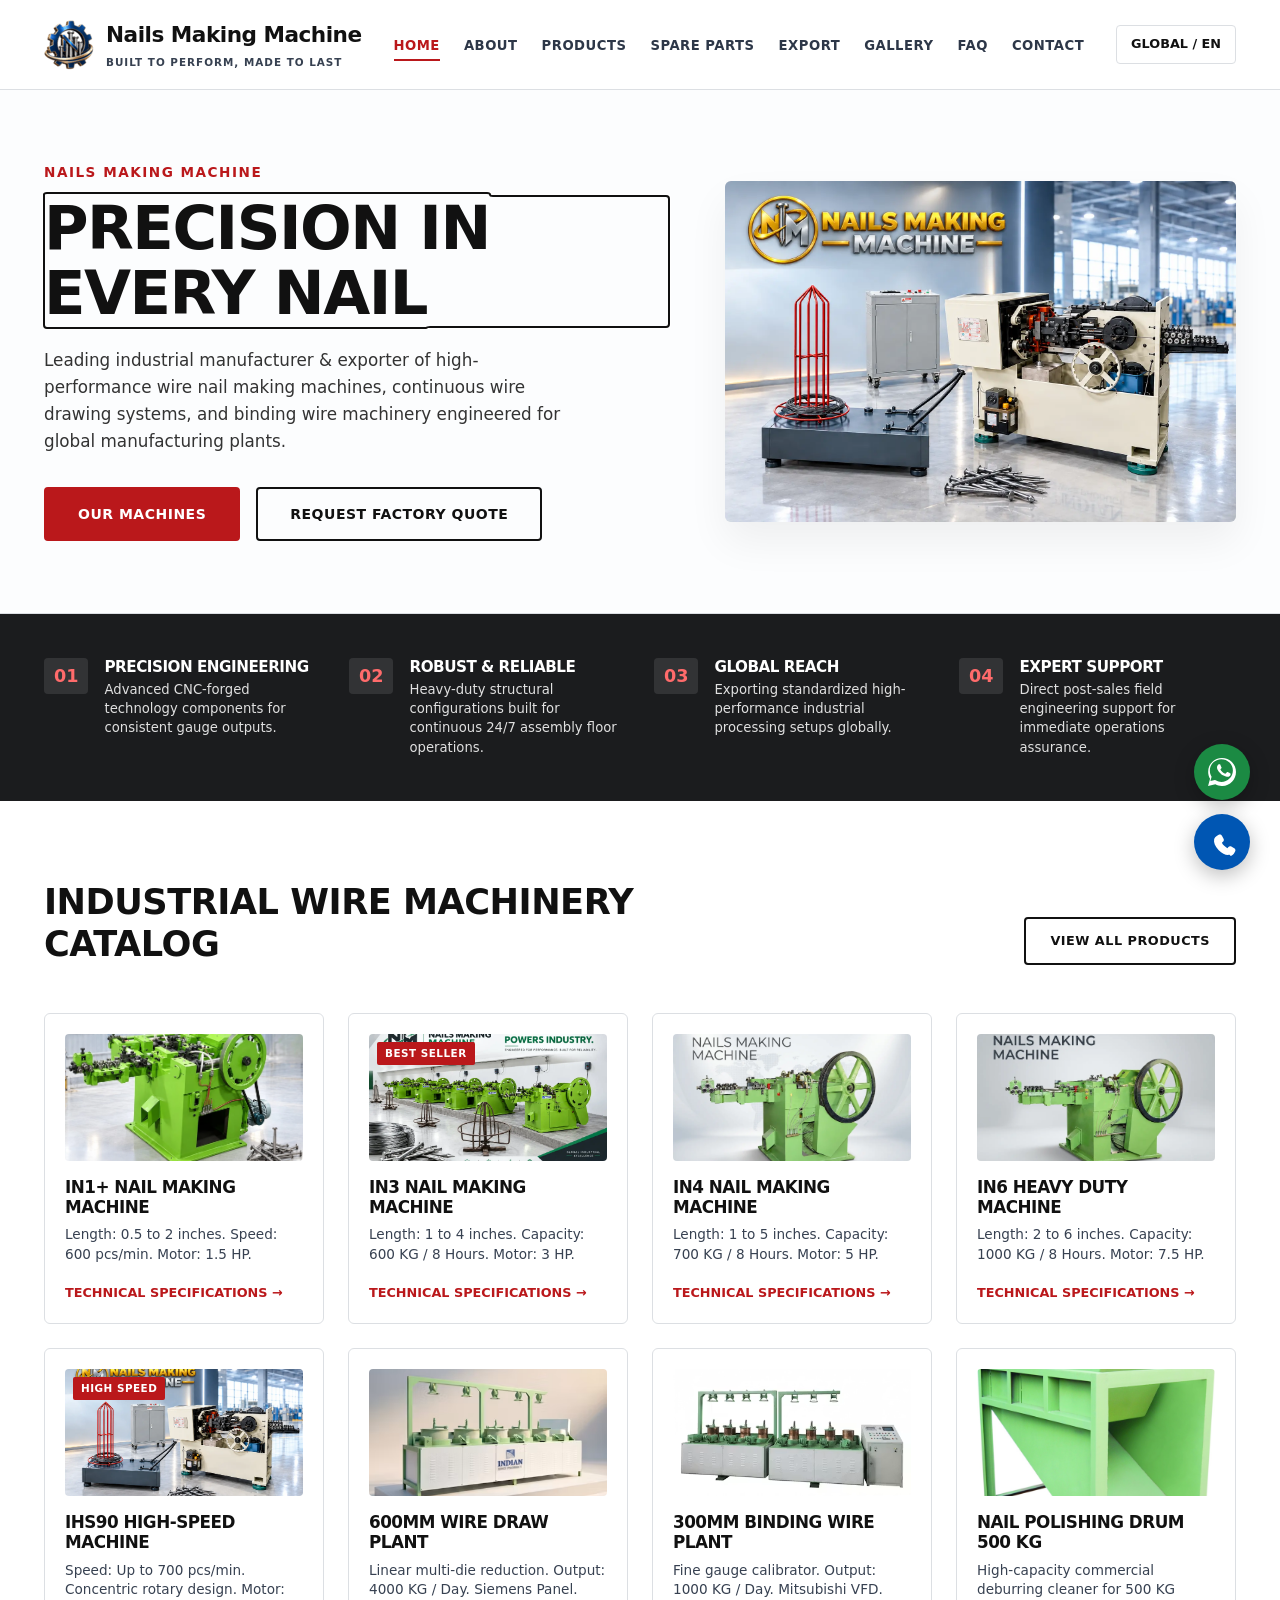
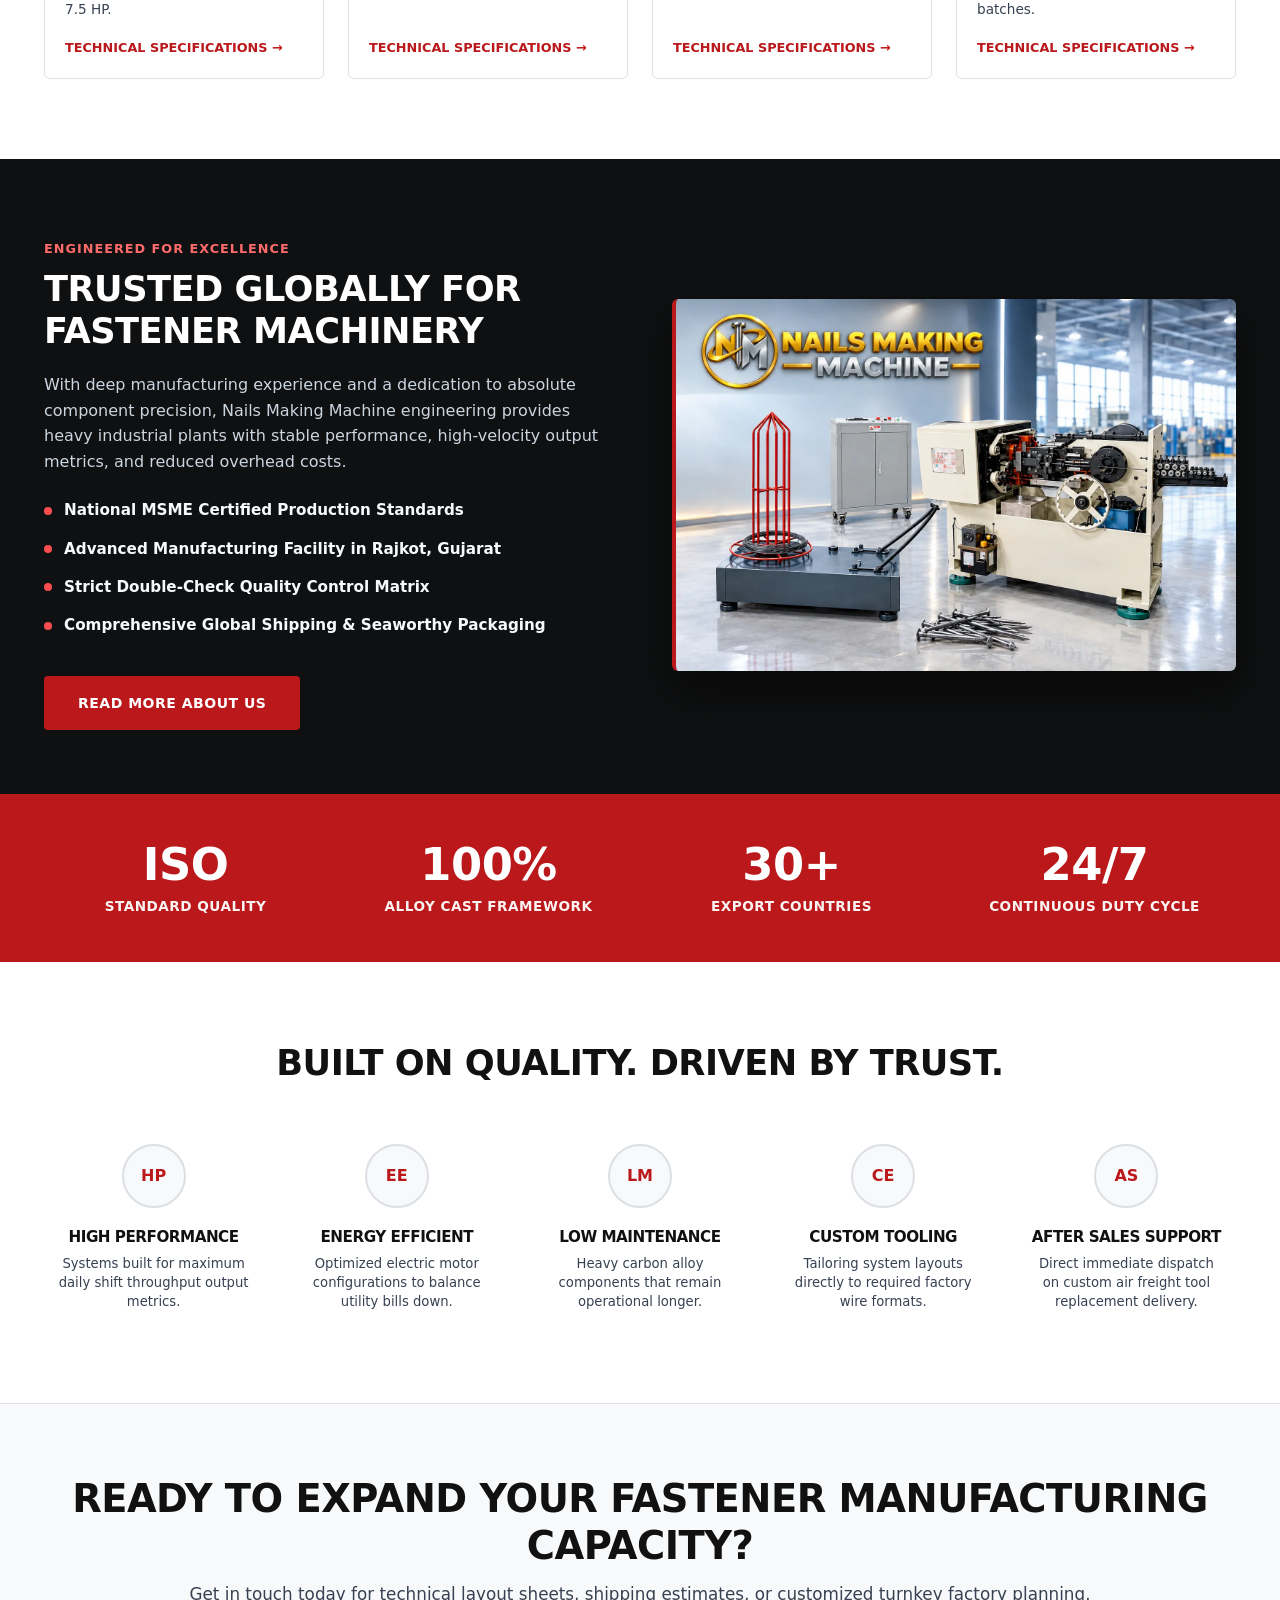
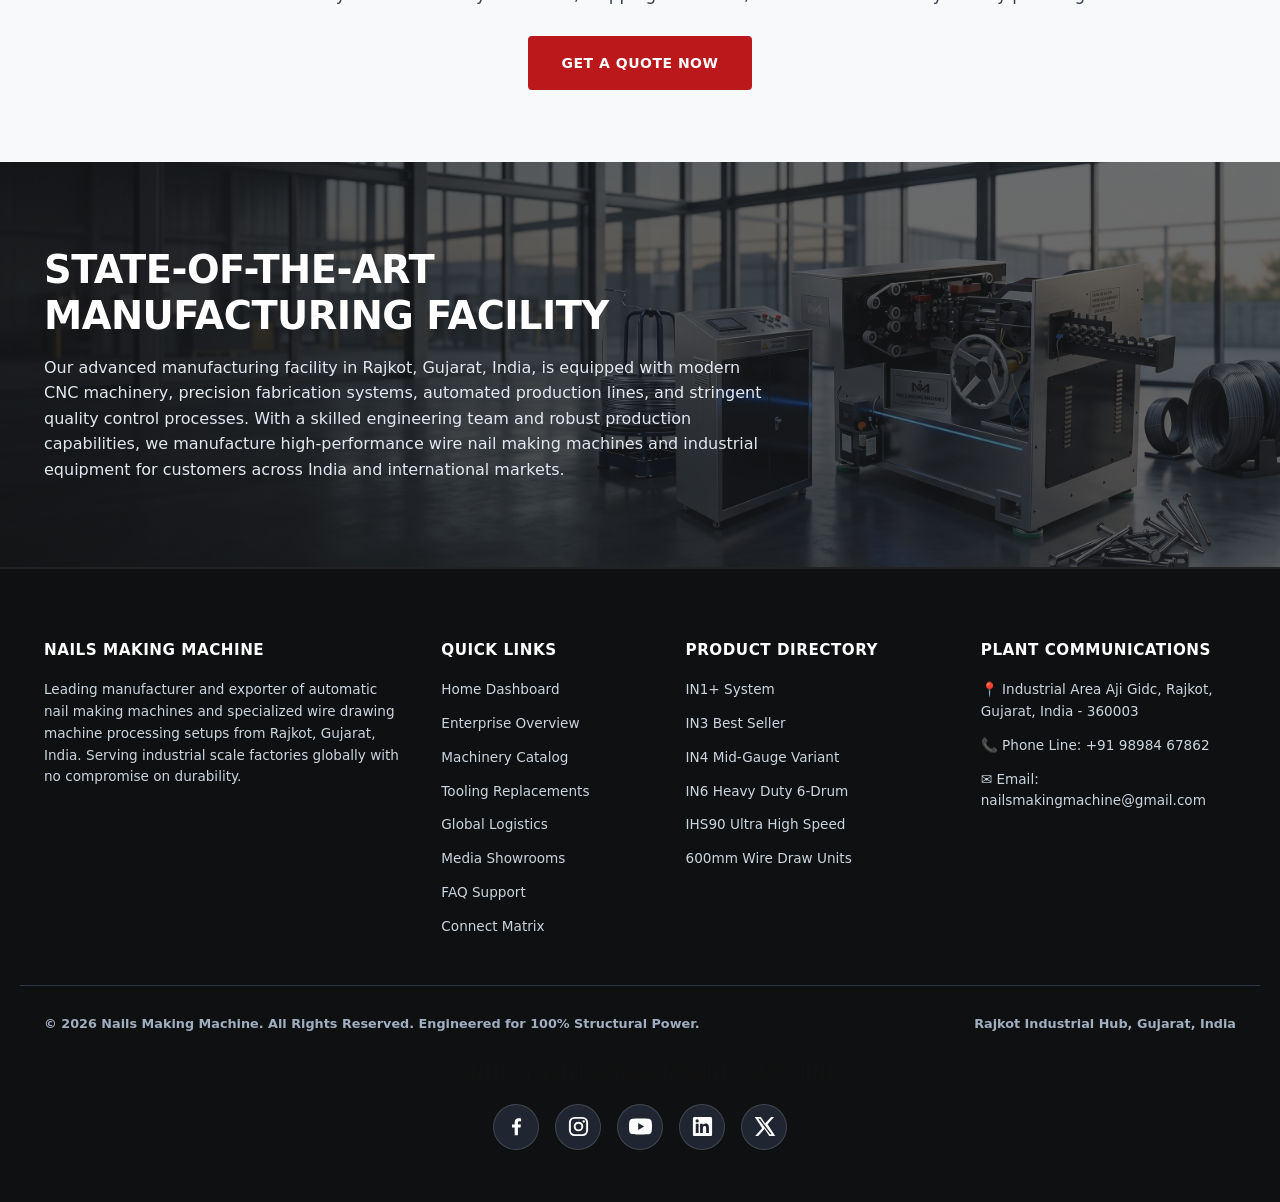
<file: index.html>
<!DOCTYPE html>
<html lang="en">
<head>
    <meta charset="UTF-8">
    <meta name="viewport" content="width=device-width, initial-scale=1.0">
    <meta http-equiv="X-UA-Compatible" content="IE=edge">
    
    <!-- Primary Search Engine Directives & Core Metadata -->
    <title id="meta-title">Nails Making Machine | Automatic Wire Nail &amp; Drawing Machinery Manufacturer Rajkot</title>
    <meta name="description" id="meta-description" content="Leading manufacturer and global exporter of high-speed automatic wire nail making machines, continuous wire drawing plants, and binding wire machinery in Rajkot, Gujarat, India.">
    <meta name="robots" content="index, follow, max-snippet:-1, max-image-preview:large, max-video-preview:-1">
    <meta name="author" content="Nails Making Machine">
    <meta name="theme-color" content="#ba181b">
    <link rel="canonical" id="meta-canonical" href="https://www.nailsmakingmachine.com/">

    <!-- Open Graph Social Metadata -->
    <meta property="og:type" content="website">
    <meta property="og:site_name" content="Nails Making Machine">
    <meta property="og:title" id="og-title" content="Nails Making Machine | Global Industrial Machinery Manufacturer">
    <meta property="og:description" id="og-description" content="High-performance automatic wire nail making machines, wire drawing plants, and binding wire machinery manufactured in Rajkot, Gujarat, India.">
    <meta property="og:url" id="og-url" content="https://www.nailsmakingmachine.com/">
    <meta property="og:image" content="https://www.nailsmakingmachine.com/ihs90-high-speed-production-plant.webp">
    <meta property="og:image:width" content="1200">
    <meta property="og:image:height" content="630">
    <meta property="og:image:alt" content="High-Speed Automatic Wire Nail Making Machine in Industrial Plant">

    <!-- Twitter Card Metadata -->
    <meta name="twitter:card" content="summary_large_image">
    <meta name="twitter:title" id="twitter-title" content="Nails Making Machine | Automatic Wire Nail Machinery">
    <meta name="twitter:description" id="twitter-description" content="Certified manufacturer &amp; exporter of automatic nail making machines and wire drawing plants in Rajkot, India.">
    <meta name="twitter:image" content="https://www.nailsmakingmachine.com/ihs90-high-speed-production-plant.webp">

    <!-- Favicon & PWA Suite -->
    <link rel="icon" type="image/x-icon" href="/favicon.ico">
    <link rel="icon" type="image/png" sizes="16x16" href="/favicon-16x16.png">
    <link rel="icon" type="image/png" sizes="32x32" href="/favicon-32x32.png">
    <link rel="icon" type="image/png" sizes="48x48" href="/favicon-48x48.png">
    <link rel="icon" type="image/png" sizes="192x192" href="/android-chrome-192x192.png">
    <link rel="apple-touch-icon" sizes="180x180" href="/apple-touch-icon.png">
    <link rel="manifest" href="/site.webmanifest">

    <!-- Stylesheet -->
    <link rel="stylesheet" href="/style.css">

    <!-- Preload Critical Hero Asset (LCP Optimization) -->
    <link rel="preload" as="image" href="/ihs90-high-speed-production-plant.webp" type="image/webp" fetchpriority="high">

    <!-- Nails Making Machine: Organization SEO Schema -->
<script type="application/ld+json">
{
  "@context": "https://schema.org",
  "@type": "Organization",
  "name": "Nails Making Machine",
  "url": "https://www.nailsmakingmachine.com/",
  "sameAs": [
    "https://facebook.com/NAilsMakingMachine",
    "https://instagram.com/nailsmakingmachine",
    "https://www.youtube.com/@Nailsmakingmachine-India"
  ]
}
</script>

    <!-- Structured Data JSON-LD (@graph) -->
    <script type="application/ld+json" id="schema-graph">
    {
      "@context": "https://schema.org",
      "@graph": [
        {
          "@type": "WebSite",
          "@id": "https://www.nailsmakingmachine.com/#website",
          "url": "https://www.nailsmakingmachine.com/",
          "name": "Nails Making Machine",
          "description": "Leading Automatic Wire Nail Making Machine Manufacturer & Exporter in Rajkot, India",
          "publisher": { "@id": "https://www.nailsmakingmachine.com/#organization" },
          "inLanguage": "en"
        },
        {
          "@type": "ManufacturingBusiness",
          "@id": "https://www.nailsmakingmachine.com/#organization",
          "name": "Nails Making Machine",
          "url": "https://www.nailsmakingmachine.com/",
          "logo": "https://www.nailsmakingmachine.com/logo.png",
          "image": "https://www.nailsmakingmachine.com/ihs90-high-speed-production-plant.webp",
          "telephone": "+919898467862",
          "email": "nailsmakingmachine@gmail.com",
          "priceRange": "₹₹ - ₹₹₹₹",
          "address": {
            "@type": "PostalAddress",
            "streetAddress": "Aji GIDC Industrial Area",
            "addressLocality": "Rajkot",
            "addressRegion": "Gujarat",
            "postalCode": "360003",
            "addressCountry": "IN"
          },
          "geo": {
            "@type": "GeoCoordinates",
            "latitude": 22.2892626,
            "longitude": 70.7821566
          },
          "hasMap": "https://maps.google.com/?q=NAILS+MAKING+MACHINE+Aji+GIDC+Rajkot",
          "openingHoursSpecification": [
            {
              "@type": "OpeningHoursSpecification",
              "dayOfWeek": ["Monday", "Tuesday", "Wednesday", "Thursday", "Friday", "Saturday"],
              "opens": "08:30",
              "closes": "19:30"
            }
          ],
          "identifier": [
            {
              "@type": "PropertyValue",
              "name": "GSTIN",
              "value": "24FUZPS0914M1ZS"
            },
            {
              "@type": "PropertyValue",
              "name": "IEC Code",
              "value": "FUZPS0914M"
            },
            {
              "@type": "PropertyValue",
              "name": "MSME Registration",
              "value": "UDYAM-GJ-20-0115728"
            }
          ]
        },
        {
          "@type": "ItemList",
          "@id": "https://www.nailsmakingmachine.com/#catalog",
          "name": "Industrial Wire & Nail Machinery Catalog",
          "numberOfItems": 11,
          "itemListElement": [
            {
              "@type": "ListItem",
              "position": 1,
              "item": {
                "@type": "Product",
                "@id": "https://www.nailsmakingmachine.com/#product-in1",
                "name": "IN1+ Automatic Wire Nail Making Machine",
                "image": "https://www.nailsmakingmachine.com/high-speed-wire-nail-making-machine.webp",
                "description": "High-velocity entry-level nail forging node processing lengths from 0.5 to 2 inches at 600 pieces per minute.",
                "sku": "NMM-IN1-PLUS",
                "mpn": "IN1PLUS-2026",
                "brand": { "@type": "Brand", "name": "Nails Making Machine" },
                "offers": {
                  "@type": "AggregateOffer",
                  "priceCurrency": "INR",
                  "lowPrice": "200000",
                  "highPrice": "300000",
                  "offerCount": "1",
                  "priceValidUntil": "2027-12-31",
                  "itemCondition": "https://schema.org/NewCondition",
                  "availability": "https://schema.org/InStock",
                  "url": "https://www.nailsmakingmachine.com/product-in1",
                  "seller": { "@id": "https://www.nailsmakingmachine.com/#organization" }
                }
              }
            },
            {
              "@type": "ListItem",
              "position": 2,
              "item": {
                "@type": "Product",
                "@id": "https://www.nailsmakingmachine.com/#product-in3",
                "name": "IN3 Automatic Wire Nail Making Machine",
                "image": "https://www.nailsmakingmachine.com/in3-automatic-nail-making-equipment.webp",
                "description": "Best seller standard plant deployment high-efficiency system. Capacity: 600 KG / 8 Hours, 3 HP motor.",
                "sku": "NMM-IN3-STD",
                "mpn": "IN3-2026",
                "brand": { "@type": "Brand", "name": "Nails Making Machine" },
                "offers": {
                  "@type": "AggregateOffer",
                  "priceCurrency": "INR",
                  "lowPrice": "250000",
                  "highPrice": "450000",
                  "offerCount": "1",
                  "priceValidUntil": "2027-12-31",
                  "itemCondition": "https://schema.org/NewCondition",
                  "availability": "https://schema.org/InStock",
                  "url": "https://www.nailsmakingmachine.com/product-in3",
                  "seller": { "@id": "https://www.nailsmakingmachine.com/#organization" }
                }
              }
            },
            {
              "@type": "ListItem",
              "position": 3,
              "item": {
                "@type": "Product",
                "@id": "https://www.nailsmakingmachine.com/#product-in4",
                "name": "IN4 Automatic Wire Nail Making Machine",
                "image": "https://www.nailsmakingmachine.com/in4-heavy-duty-industrial-nail-maker.webp",
                "description": "Heavy steel medium gauge output architecture handling 1 to 5 inches. Capacity: 700 KG / 8 Hours, 5 HP motor.",
                "sku": "NMM-IN4-MD",
                "mpn": "IN4-2026",
                "brand": { "@type": "Brand", "name": "Nails Making Machine" },
                "offers": {
                  "@type": "AggregateOffer",
                  "priceCurrency": "INR",
                  "lowPrice": "400000",
                  "highPrice": "650000",
                  "offerCount": "1",
                  "priceValidUntil": "2027-12-31",
                  "itemCondition": "https://schema.org/NewCondition",
                  "availability": "https://schema.org/InStock",
                  "url": "https://www.nailsmakingmachine.com/product-in4",
                  "seller": { "@id": "https://www.nailsmakingmachine.com/#organization" }
                }
              }
            },
            {
              "@type": "ListItem",
              "position": 4,
              "item": {
                "@type": "Product",
                "@id": "https://www.nailsmakingmachine.com/#product-in6",
                "name": "IN6 Heavy Duty Automatic Wire Nail Machine",
                "image": "https://www.nailsmakingmachine.com/in6-heavy-duty-industrial-nail-maker.webp",
                "description": "Reinforced high-gauge structural processing assembly handling 2 to 6 inch lengths. Capacity: 1000 KG / 8 Hours, 7.5 HP motor.",
                "sku": "NMM-IN6-HD",
                "mpn": "IN6-2026",
                "brand": { "@type": "Brand", "name": "Nails Making Machine" },
                "offers": {
                  "@type": "AggregateOffer",
                  "priceCurrency": "INR",
                  "lowPrice": "600000",
                  "highPrice": "1200000",
                  "offerCount": "1",
                  "priceValidUntil": "2027-12-31",
                  "itemCondition": "https://schema.org/NewCondition",
                  "availability": "https://schema.org/InStock",
                  "url": "https://www.nailsmakingmachine.com/product-in6",
                  "seller": { "@id": "https://www.nailsmakingmachine.com/#organization" }
                }
              }
            },
            {
              "@type": "ListItem",
              "position": 5,
              "item": {
                "@type": "Product",
                "@id": "https://www.nailsmakingmachine.com/#product-hs90",
                "name": "IHS90 Rotary High-Speed Automatic Nail Machine",
                "image": "https://www.nailsmakingmachine.com/ihs90-high-speed-production-plant.webp",
                "description": "High-speed concentric rotary matrix running flawlessly up to 700 pieces per minute with 7.5 HP motor.",
                "sku": "NMM-IHS90-ROT",
                "mpn": "IHS90-2026",
                "brand": { "@type": "Brand", "name": "Nails Making Machine" },
                "offers": {
                  "@type": "AggregateOffer",
                  "priceCurrency": "INR",
                  "lowPrice": "1100000",
                  "highPrice": "2000000",
                  "offerCount": "1",
                  "priceValidUntil": "2027-12-31",
                  "itemCondition": "https://schema.org/NewCondition",
                  "availability": "https://schema.org/InStock",
                  "url": "https://www.nailsmakingmachine.com/product-hs90",
                  "seller": { "@id": "https://www.nailsmakingmachine.com/#organization" }
                }
              }
            },
            {
              "@type": "ListItem",
              "position": 6,
              "item": {
                "@type": "Product",
                "@id": "https://www.nailsmakingmachine.com/#product-drawing-600",
                "name": "600mm Continuous Wire Drawing Plant",
                "image": "https://www.nailsmakingmachine.com/precision-wire-drawing-machine-component.webp",
                "description": "Heavy linear multi-die continuous wire drawing line with Siemens control panel for 4000 KG daily output.",
                "sku": "NMM-WD-600",
                "mpn": "WD600-2026",
                "brand": { "@type": "Brand", "name": "Nails Making Machine" },
                "offers": {
                  "@type": "Offer",
                  "priceCurrency": "INR",
                  "price": "1800000",
                  "priceValidUntil": "2027-12-31",
                  "itemCondition": "https://schema.org/NewCondition",
                  "availability": "https://schema.org/InStock",
                  "url": "https://www.nailsmakingmachine.com/product-drawing-600",
                  "seller": { "@id": "https://www.nailsmakingmachine.com/#organization" }
                }
              }
            },
            {
              "@type": "ListItem",
              "position": 7,
              "item": {
                "@type": "Product",
                "@id": "https://www.nailsmakingmachine.com/#product-drawing-300",
                "name": "300mm Precision Binding Wire Making Machine",
                "image": "https://www.nailsmakingmachine.com/binding-wire-making-machine.webp",
                "description": "Fine gauge binding wire drawing plant with Mitsubishi VFD AC drive system: 1000 KG/day output.",
                "sku": "NMM-WD-300",
                "mpn": "WD300-2026",
                "brand": { "@type": "Brand", "name": "Nails Making Machine" },
                "offers": {
                  "@type": "Offer",
                  "priceCurrency": "INR",
                  "price": "950000",
                  "priceValidUntil": "2027-12-31",
                  "itemCondition": "https://schema.org/NewCondition",
                  "availability": "https://schema.org/InStock",
                  "url": "https://www.nailsmakingmachine.com/product-drawing-300",
                  "seller": { "@id": "https://www.nailsmakingmachine.com/#organization" }
                }
              }
            },
            {
              "@type": "ListItem",
              "position": 8,
              "item": {
                "@type": "Product",
                "@id": "https://www.nailsmakingmachine.com/#product-polishing-500",
                "name": "Nail Polishing Drum 500 KG",
                "image": "https://www.nailsmakingmachine.com/nail-polishing-drum-500kg.webp",
                "description": "500 KG batch capacity vibratory deburring and mirror polishing drum for industrial nail plants.",
                "sku": "NMM-PD-500",
                "mpn": "PD500-2026",
                "brand": { "@type": "Brand", "name": "Nails Making Machine" },
                "offers": {
                  "@type": "Offer",
                  "priceCurrency": "INR",
                  "price": "130000",
                  "priceValidUntil": "2027-12-31",
                  "itemCondition": "https://schema.org/NewCondition",
                  "availability": "https://schema.org/InStock",
                  "url": "https://www.nailsmakingmachine.com/product-polishing-500",
                  "seller": { "@id": "https://www.nailsmakingmachine.com/#organization" }
                }
              }
            },
            {
              "@type": "ListItem",
              "position": 9,
              "item": {
                "@type": "Product",
                "@id": "https://www.nailsmakingmachine.com/#product-polishing-250",
                "name": "Nail Polishing Drum 250 KG",
                "image": "https://www.nailsmakingmachine.com/nail-polishing-drum-500kg.webp",
                "description": "250 KG batch loading nail polishing drum for fast deburring and commercial finish.",
                "sku": "NMM-PD-250",
                "mpn": "PD250-2026",
                "brand": { "@type": "Brand", "name": "Nails Making Machine" },
                "offers": {
                  "@type": "Offer",
                  "priceCurrency": "INR",
                  "price": "90000",
                  "priceValidUntil": "2027-12-31",
                  "itemCondition": "https://schema.org/NewCondition",
                  "availability": "https://schema.org/InStock",
                  "url": "https://www.nailsmakingmachine.com/product-polishing-250",
                  "seller": { "@id": "https://www.nailsmakingmachine.com/#organization" }
                }
              }
            },
            {
              "@type": "ListItem",
              "position": 10,
              "item": {
                "@type": "Product",
                "@id": "https://www.nailsmakingmachine.com/#product-stand",
                "name": "Passive Coil De-Coiling Wire Stand",
                "image": "https://www.nailsmakingmachine.com/precision-wire-drawing-machine-component.webp",
                "description": "Heavy anti-friction passive feeding de-coiler stand for continuous wire draw and nail machine operation.",
                "sku": "NMM-WS-STD",
                "mpn": "WS-2026",
                "brand": { "@type": "Brand", "name": "Nails Making Machine" },
                "offers": {
                  "@type": "Offer",
                  "priceCurrency": "INR",
                  "price": "25000",
                  "priceValidUntil": "2027-12-31",
                  "itemCondition": "https://schema.org/NewCondition",
                  "availability": "https://schema.org/InStock",
                  "url": "https://www.nailsmakingmachine.com/product-stand",
                  "seller": { "@id": "https://www.nailsmakingmachine.com/#organization" }
                }
              }
            },
            {
              "@type": "ListItem",
              "position": 11,
              "item": {
                "@type": "Product",
                "@id": "https://www.nailsmakingmachine.com/#product-grinder",
                "name": "Cutter Grinder Tooling Platform",
                "image": "https://www.nailsmakingmachine.com/high-speed-wire-nail-making-machine.webp",
                "description": "Precision maintenance tooling platform for sharpening carbide cutting dies and gripper tools.",
                "sku": "NMM-CG-PRO",
                "mpn": "CG-2026",
                "brand": { "@type": "Brand", "name": "Nails Making Machine" },
                "offers": {
                  "@type": "Offer",
                  "priceCurrency": "INR",
                  "price": "75000",
                  "priceValidUntil": "2027-12-31",
                  "itemCondition": "https://schema.org/NewCondition",
                  "availability": "https://schema.org/InStock",
                  "url": "https://www.nailsmakingmachine.com/product-grinder",
                  "seller": { "@id": "https://www.nailsmakingmachine.com/#organization" }
                }
              }
            }
          ]
        },
        {
          "@type": "FAQPage",
          "@id": "https://www.nailsmakingmachine.com/#faq",
          "mainEntity": [
            {
              "@type": "Question",
              "name": "What is the daily capacity expectation of the IN3 best-seller wire nail machine?",
              "acceptedAnswer": {
                "@type": "Answer",
                "text": "The IN3 machine output tracks at up to 600 KG per standard 8-hour shift production window, dependent on target wire specs and input parameters."
              }
            },
            {
              "@type": "Question",
              "name": "Can your wire draw machine lineups work with high carbon content raw steel stock?",
              "acceptedAnswer": {
                "@type": "Answer",
                "text": "Yes, our specialized multi-pass wire drawing machine assemblies include hardened cooling wells designed to handle heavy wire draw tasks down to structural wire gauges perfectly."
              }
            },
            {
              "@type": "Question",
              "name": "What electric utility requirements are necessary for the high-velocity IHS90 model?",
              "acceptedAnswer": {
                "@type": "Answer",
                "text": "The IHS90 runs an optimized 7.5 HP 3-phase high-induction power motor loop, managing continuous high-speed wire forging cycles with absolute structural stability."
              }
            },
            {
              "@type": "Question",
              "name": "How does your Rajkot facility handle global spare tooling logistics?",
              "acceptedAnswer": {
                "@type": "Answer",
                "text": "We stock replacement gripper dies, punch inserts, and custom profiling components at our primary Rajkot factory facility, shipping items out globally instantly."
              }
            }
          ]
        }
      ]
    }
    </script>
</head>
<body>
    <!-- Accessibility Skip Link -->
    <a href="#app-viewports-root" class="skip-link">Skip to main content</a>

    <!-- Desktop Floating Action Dock -->
    <aside class="action-dock-desktop" aria-label="Quick Communication Dock">
        <a href="https://wa.me/919898467862" target="_blank" rel="noopener noreferrer" class="floating-action-node floating-node-whatsapp" aria-label="Direct WhatsApp Chat with Sales Engineering">
            <svg class="icon-svg-asset" viewBox="0 0 24 24" aria-hidden="true"><path d="M.057 24l1.687-6.163c-1.041-1.804-1.588-3.849-1.587-5.946C.06 5.348 5.397.01 12.008.01c3.202.001 6.212 1.246 8.477 3.514 2.266 2.268 3.507 5.28 3.505 8.484-.004 6.657-5.34 11.997-11.953 11.997-2.005-.001-3.973-.502-5.713-1.457L0 24zm6.59-4.846c1.6.95 3.188 1.449 4.825 1.451 5.436 0 9.86-4.37 9.864-9.799.002-2.623-1.023-5.086-2.885-6.948C16.52 2.0 14.062.977 11.437.977c-5.448 0-9.87 4.373-9.875 9.801-.002 1.898.522 3.754 1.519 5.38l-.992 3.616 3.72-.949zm12.09-6.157c-.285-.141-1.684-.82-1.949-.915-.264-.095-.456-.141-.646.142-.19.283-.736.916-.903 1.101-.166.185-.332.208-.617.066-.285-.141-1.204-.438-2.293-1.397-.848-.747-1.42-1.668-1.586-1.949-.166-.282-.018-.433.124-.574.128-.127.285-.329.428-.494.143-.165.19-.283.285-.472.095-.19.047-.354-.023-.495-.071-.141-.646-1.534-.886-2.103-.233-.556-.47-.481-.646-.49-.167-.008-.356-.01-.546-.01-.19 0-.5.07-.76.354-.264.283-1.007.969-1.007 2.361 0 1.392 1.03 2.735 1.174 2.924.143.188 2.025 3.048 4.906 4.266.685.29 1.22.463 1.637.593.689.215 1.317.185 1.812.112.552-.083 1.684-.677 1.921-1.332.237-.655.237-1.217.166-1.332-.07-.115-.264-.208-.549-.347z"/></svg>
        </a>
        <a href="tel:+919898467862" class="floating-action-node floating-node-call" aria-label="Direct Phone Line to Rajkot Facility">
            <svg class="icon-svg-asset" viewBox="0 0 24 24" aria-hidden="true"><path d="M18.48 22.926c-2.842.607-6.095-.733-9.284-3.922-3.189-3.189-4.529-6.442-3.922-9.284.285-1.334 1.282-2.383 2.502-3.058l1.401-.775c.981-.542 2.214-.158 2.766.837l1.378 2.478c.505.908.272 2.046-.546 2.68l-.872.677c.453.954 1.18 1.91 2.001 2.732.822.822 1.777 1.548 2.732 2.001l.677-.872c.634-.818 1.772-1.051 2.68-.546l2.478 1.378c.995.552 1.379 1.785.837 2.766l-.775 1.401c-.675 1.22-1.724 2.217-3.058 2.502z"/></svg>
        </a>
    </aside>

    <!-- Mobile Action Dock -->
    <nav class="action-dock-mobile" aria-label="Mobile Contact Bar">
        <a href="https://wa.me/919898467862" target="_blank" rel="noopener noreferrer" class="mobile-dock-cell mobile-cell-whatsapp" aria-label="WhatsApp Sales Support">
            <svg class="icon-svg-asset" viewBox="0 0 24 24" aria-hidden="true"><path d="M.057 24l1.687-6.163c-1.041-1.804-1.588-3.849-1.587-5.946C.06 5.348 5.397.01 12.008.01c3.202.001 6.212 1.246 8.477 3.514 2.266 2.268 3.507 5.28 3.505 8.484-.004 6.657-5.34 11.997-11.953 11.997-2.005-.001-3.973-.502-5.713-1.457L0 24zm6.59-4.846c1.6.95 3.188 1.449 4.825 1.451 5.436 0 9.86-4.37 9.864-9.799.002-2.623-1.023-5.086-2.885-6.948C16.52 2.0 14.062.977 11.437.977c-5.448 0-9.87 4.373-9.875 9.801-.002 1.898.522 3.754 1.519 5.38l-.992 3.616 3.72-.949zm12.09-6.157c-.285-.141-1.684-.82-1.949-.915-.264-.095-.456-.141-.646.142-.19.283-.736.916-.903 1.101-.166.185-.332.208-.617.066-.285-.141-1.204-.438-2.293-1.397-.848-.747-1.42-1.668-1.586-1.949-.166-.282-.018-.433.124-.574.128-.127.285-.329.428-.494.143-.165.19-.283.285-.472.095-.19.047-.354-.023-.495-.071-.141-.646-1.534-.886-2.103-.233-.556-.47-.481-.646-.49-.167-.008-.356-.01-.546-.01-.19 0-.5.07-.76.354-.264.283-1.007.969-1.007 2.361 0 1.392 1.03 2.735 1.174 2.924.143.188 2.025 3.048 4.906 4.266.685.29 1.22.463 1.637.593.689.215 1.317.185 1.812.112.552-.083 1.684-.677 1.921-1.332.237-.655.237-1.217.166-1.332-.07-.115-.264-.208-.549-.347z"/></svg>
            WhatsApp
        </a>
        <a href="tel:+919898467862" class="mobile-dock-cell mobile-cell-call" aria-label="Call Factory Directly">
            <svg class="icon-svg-asset" viewBox="0 0 24 24" aria-hidden="true"><path d="M18.48 22.926c-2.842.607-6.095-.733-9.284-3.922-3.189-3.189-4.529-6.442-3.922-9.284.285-1.334 1.282-2.383 2.502-3.058l1.401-.775c.981-.542 2.214-.158 2.766.837l1.378 2.478c.505.908.272 2.046-.546 2.68l-.872.677c.453.954 1.18 1.91 2.001 2.732.822.822 1.777 1.548 2.732 2.001l.677-.872c.634-.818 1.772-1.051 2.68-.546l2.478 1.378c.995.552 1.379 1.785.837 2.766l-.775 1.401c-.675 1.22-1.724 2.217-3.058 2.502z"/></svg>
            Call Us
        </a>
    </nav>

    <!-- Header & Clean Semantic Navigation -->
    <header>
        <div class="container nav-wrapper">
            <a href="/" data-view="home" class="logo" aria-label="Nails Making Machine Home">
                <div class="logo-img-frame">
                    <img src="/logo.png" alt="Nails Making Machine Logo" width="50" height="50" decoding="async">
                </div>
                <div class="logo-text-wrapper">
                    Nails Making Machine
                    <span>BUILT TO PERFORM, MADE TO LAST</span>
                </div>
            </a>
            <button class="hamburger" id="hamburger-menu-toggle" aria-label="Toggle Mobile Navigation" aria-expanded="false" aria-controls="nav-menu-container">
                <span></span>
                <span></span>
                <span></span>
            </button>
            <nav>
                <ul class="nav-menu" id="nav-menu-container">
                    <li><a href="/" data-view="home" class="nav-link active">Home</a></li>
                    <li><a href="/about" data-view="about" class="nav-link">About</a></li>
                    <li><a href="/products-hub" data-view="products-hub" class="nav-link">Products</a></li>
                    <li><a href="/spare-parts" data-view="spare-parts" class="nav-link">Spare Parts</a></li>
                    <li><a href="/export" data-view="export" class="nav-link">Export</a></li>
                    <li><a href="/gallery" data-view="gallery" class="nav-link">Gallery</a></li>
                    <li><a href="/faq" data-view="faq" class="nav-link">FAQ</a></li>
                    <li><a href="/contact" data-view="contact" class="nav-link">Contact</a></li>
                </ul>
            </nav>
            <div class="nav-utility">GLOBAL / EN</div>
        </div>
    </header>

    <!-- Master Router Viewport Root Surface -->
    <main id="app-viewports-root">
        <!-- ================= VIEWPORT 1: HOME (/) ================= -->
        <article id="view-home" class="app-view active-view" aria-labelledby="home-heading">
            <section class="hero-section">
                <div class="container hero-grid">
                    <div>
                        <p class="hero-tagline">Nails Making Machine</p>
                        <h1 id="home-heading" class="hero-title">Precision In Every Nail</h1>
                        <p class="hero-desc">Leading industrial manufacturer &amp; exporter of high-performance wire nail making machines, continuous wire drawing systems, and binding wire machinery engineered for global manufacturing plants.</p>
                        <div class="hero-buttons">
                            <a href="/products-hub" data-view="products-hub" class="btn btn-primary">Our Machines</a>
                            <a href="/contact" data-view="contact" class="btn btn-secondary">Request Factory Quote</a>
                        </div>
                    </div>
                    <div class="hero-visual-container">
                        <img src="/ihs90-high-speed-production-plant.webp" alt="Nails Making Machine IHS90 High-Speed Automatic Nail Making Plant" width="600" height="400" fetchpriority="high" decoding="async">
                    </div>
                </div>
            </section>

            <!-- Value Matrix Strip -->
            <section class="value-strip" aria-label="Core Manufacturing Pillars">
                <div class="container value-grid">
                    <div class="value-card">
                        <span class="value-icon-wrapper" aria-hidden="true">01</span>
                        <div>
                            <h2 class="value-title">Precision Engineering</h2>
                            <p class="value-desc">Advanced CNC-forged technology components for consistent gauge outputs.</p>
                        </div>
                    </div>
                    <div class="value-card">
                        <span class="value-icon-wrapper" aria-hidden="true">02</span>
                        <div>
                            <h2 class="value-title">Robust &amp; Reliable</h2>
                            <p class="value-desc">Heavy-duty structural configurations built for continuous 24/7 assembly floor operations.</p>
                        </div>
                    </div>
                    <div class="value-card">
                        <span class="value-icon-wrapper" aria-hidden="true">03</span>
                        <div>
                            <h2 class="value-title">Global Reach</h2>
                            <p class="value-desc">Exporting standardized high-performance industrial processing setups globally.</p>
                        </div>
                    </div>
                    <div class="value-card">
                        <span class="value-icon-wrapper" aria-hidden="true">04</span>
                        <div>
                            <h2 class="value-title">Expert Support</h2>
                            <p class="value-desc">Direct post-sales field engineering support for immediate operations assurance.</p>
                        </div>
                    </div>
                </div>
            </section>

            <!-- Product Showcase Grid -->
            <section class="section-padding" aria-labelledby="catalog-heading">
                <div class="container">
                    <div class="grid-header-wrap">
                        <h2 id="catalog-heading">Industrial Wire Machinery Catalog</h2>
                        <a href="/products-hub" data-view="products-hub" class="btn btn-secondary" style="padding: 10px 24px; font-size: 0.8rem;">View All Products</a>
                    </div>
                    
                    <div class="catalog-layout-matrix">
                        <div class="product-card-cell" data-view="product-in1" tabindex="0" role="link" aria-label="IN1+ Specs">
                            <div class="product-cell-graphic">
                                <img src="/high-speed-wire-nail-making-machine.webp" alt="IN1+ Automatic Wire Nail Making Machine" loading="lazy" width="300" height="160" decoding="async">
                            </div>
                            <h3>IN1+ Nail Making Machine</h3>
                            <p>Length: 0.5 to 2 inches. Speed: 600 pcs/min. Motor: 1.5 HP.</p>
                            <span class="product-cell-action">Technical Specifications →</span>
                        </div>

                        <div class="product-card-cell" data-view="product-in3" tabindex="0" role="link" aria-label="IN3 Specs">
                            <div class="product-cell-graphic">
                                <span class="best-seller-badge">BEST SELLER</span>
                                <img src="/in3-automatic-nail-making-equipment.webp" alt="IN3 Automatic Wire Nail Making Machine" loading="lazy" width="300" height="160" decoding="async">
                            </div>
                            <h3>IN3 Nail Making Machine</h3>
                            <p>Length: 1 to 4 inches. Capacity: 600 KG / 8 Hours. Motor: 3 HP.</p>
                            <span class="product-cell-action">Technical Specifications →</span>
                        </div>

                        <div class="product-card-cell" data-view="product-in4" tabindex="0" role="link" aria-label="IN4 Specs">
                            <div class="product-cell-graphic">
                                <img src="/in4-heavy-duty-industrial-nail-maker.webp" alt="IN4 Heavy Duty Industrial Nail Maker" loading="lazy" width="300" height="160" decoding="async">
                            </div>
                            <h3>IN4 Nail Making Machine</h3>
                            <p>Length: 1 to 5 inches. Capacity: 700 KG / 8 Hours. Motor: 5 HP.</p>
                            <span class="product-cell-action">Technical Specifications →</span>
                        </div>

                        <div class="product-card-cell" data-view="product-in6" tabindex="0" role="link" aria-label="IN6 Specs">
                            <div class="product-cell-graphic">
                                <img src="/in6-heavy-duty-industrial-nail-maker.webp" alt="IN6 Heavy Duty Automatic Wire Nail Machine" loading="lazy" width="300" height="160" decoding="async">
                            </div>
                            <h3>IN6 Heavy Duty Machine</h3>
                            <p>Length: 2 to 6 inches. Capacity: 1000 KG / 8 Hours. Motor: 7.5 HP.</p>
                            <span class="product-cell-action">Technical Specifications →</span>
                        </div>

                        <div class="product-card-cell" data-view="product-hs90" tabindex="0" role="link" aria-label="IHS90 Specs">
                            <div class="product-cell-graphic">
                                <span class="best-seller-badge">HIGH SPEED</span>
                                <img src="/ihs90-high-speed-production-plant.webp" alt="IHS90 High Speed Rotary Production Plant" loading="lazy" width="300" height="160" decoding="async">
                            </div>
                            <h3>IHS90 High-Speed Machine</h3>
                            <p>Speed: Up to 700 pcs/min. Concentric rotary design. Motor: 7.5 HP.</p>
                            <span class="product-cell-action">Technical Specifications →</span>
                        </div>

                        <div class="product-card-cell" data-view="product-drawing-600" tabindex="0" role="link" aria-label="600mm Wire Draw Specs">
                            <div class="product-cell-graphic">
                                <img src="/precision-wire-drawing-machine-component.webp" alt="600mm Continuous Wire Drawing Plant" loading="lazy" width="300" height="160" decoding="async">
                            </div>
                            <h3>600mm Wire Draw Plant</h3>
                            <p>Linear multi-die reduction. Output: 4000 KG / Day. Siemens Panel.</p>
                            <span class="product-cell-action">Technical Specifications →</span>
                        </div>

                        <div class="product-card-cell" data-view="product-drawing-300" tabindex="0" role="link" aria-label="300mm Binding Wire Specs">
                            <div class="product-cell-graphic">
                                <img src="/binding-wire-making-machine.webp" alt="300mm Precision Binding Wire Making Machine" loading="lazy" width="300" height="160" decoding="async">
                            </div>
                            <h3>300mm Binding Wire Plant</h3>
                            <p>Fine gauge calibrator. Output: 1000 KG / Day. Mitsubishi VFD.</p>
                            <span class="product-cell-action">Technical Specifications →</span>
                        </div>

                        <div class="product-card-cell" data-view="product-polishing-500" tabindex="0" role="link" aria-label="500 KG Polishing Drum Specs">
                            <div class="product-cell-graphic">
                                <img src="/nail-polishing-drum-500kg.webp" alt="Nail Polishing Drum 500 KG" loading="lazy" width="300" height="160" decoding="async">
                            </div>
                            <h3>Nail Polishing Drum 500 KG</h3>
                            <p>High-capacity commercial deburring cleaner for 500 KG batches.</p>
                            <span class="product-cell-action">Technical Specifications →</span>
                        </div>
                    </div>
                </div>
            </section>

            <!-- Dark About Showcase Section -->
            <section class="about-section-dark" aria-labelledby="home-about-heading">
                <div class="container about-dark-grid">
                    <div class="about-dark-content">
                        <p style="color:#ff6b6b; font-weight:800; font-size:0.8rem; letter-spacing:1px; margin-bottom:8px;">ENGINEERED FOR EXCELLENCE</p>
                        <h2 id="home-about-heading">Trusted Globally For Fastener Machinery</h2>
                        <p>With deep manufacturing experience and a dedication to absolute component precision, Nails Making Machine engineering provides heavy industrial plants with stable performance, high-velocity output metrics, and reduced overhead costs.</p>
                        <ul class="about-dark-list">
                            <li>National MSME Certified Production Standards</li>
                            <li>Advanced Manufacturing Facility in Rajkot, Gujarat</li>
                            <li>Strict Double-Check Quality Control Matrix</li>
                            <li>Comprehensive Global Shipping &amp; Seaworthy Packaging</li>
                        </ul>
                        <a href="/about" data-view="about" class="btn btn-primary" style="margin-top: 24px;">Read More About Us</a>
                    </div>
                    <div class="about-dark-graphic">
                        <img src="/ihs90-high-speed-production-plant.webp" alt="Nails Making Machine Manufacturing Workshop in Rajkot" loading="lazy" width="500" height="330" decoding="async">
                    </div>
                </div>
                <div class="red-statistics-ribbon" aria-label="Key Production Metrics">
                    <div class="container ribbon-grid">
                        <div class="ribbon-cell"><h3>ISO</h3><p>Standard Quality</p></div>
                        <div class="ribbon-cell"><h3>100%</h3><p>Alloy Cast Framework</p></div>
                        <div class="ribbon-cell"><h3>30+</h3><p>Export Countries</p></div>
                        <div class="ribbon-cell"><h3>24/7</h3><p>Continuous Duty Cycle</p></div>
                    </div>
                </div>
            </section>

            <!-- Trust Features Section -->
            <section class="section-padding trust-section-light" aria-labelledby="trust-heading">
                <div class="container">
                    <h2 id="trust-heading">Built On Quality. Driven By Trust.</h2>
                    <div class="trust-layout-row">
                        <div class="trust-cell-node">
                            <div class="trust-node-icon" aria-hidden="true">HP</div>
                            <h3>High Performance</h3>
                            <p>Systems built for maximum daily shift throughput output metrics.</p>
                        </div>
                        <div class="trust-cell-node">
                            <div class="trust-node-icon" aria-hidden="true">EE</div>
                            <h3>Energy Efficient</h3>
                            <p>Optimized electric motor configurations to balance utility bills down.</p>
                        </div>
                        <div class="trust-cell-node">
                            <div class="trust-node-icon" aria-hidden="true">LM</div>
                            <h3>Low Maintenance</h3>
                            <p>Heavy carbon alloy components that remain operational longer.</p>
                        </div>
                        <div class="trust-cell-node">
                            <div class="trust-node-icon" aria-hidden="true">CE</div>
                            <h3>Custom Tooling</h3>
                            <p>Tailoring system layouts directly to required factory wire formats.</p>
                        </div>
                        <div class="trust-cell-node">
                            <div class="trust-node-icon" aria-hidden="true">AS</div>
                            <h3>After Sales Support</h3>
                            <p>Direct immediate dispatch on custom air freight tool replacement delivery.</p>
                        </div>
                    </div>
                </div>
            </section>

            <!-- Closing CTA Banner -->
            <section class="closing-lead-banner">
                <div class="container">
                    <h2>Ready To Expand Your Fastener Manufacturing Capacity?</h2>
                    <p>Get in touch today for technical layout sheets, shipping estimates, or customized turnkey factory planning.</p>
                    <a href="/contact" data-view="contact" class="btn btn-primary">Get A Quote Now</a>
                </div>
            </section>
        </article>

        <!-- ================= VIEWPORT 2: /nail-making-machine ================= -->
        <article id="view-nail-making-machine" class="app-view" aria-labelledby="seo-nmm-heading">
            <div class="viewport-hero-banner">
                <div class="container">
                    <h1 id="seo-nmm-heading">Automatic Wire Nail Making Machine Manufacturer</h1>
                    <div class="route-history-map"><a href="/" data-view="home">Home</a> / <span class="active-node">Nail Making Machine</span></div>
                </div>
            </div>
            <div class="container section-padding">
                <div class="seo-landing-content-card">
                    <h2>High-Performance Automated Nail Manufacturing Systems</h2>
                    <p>Nails Making Machine engineers heavy-duty automatic wire nail making machines capable of manufacturing 0.5-inch to 6-inch steel nails at speeds up to 700 pieces per minute. Built in Rajkot, Gujarat, our machinery incorporates robust cast iron bodies, precision-ground cams, and automated oil lubrication matrices to guarantee continuous round-the-clock factory output.</p>
                    <p>Whether setting up a new nail manufacturing unit or upgrading existing production lines, our turnkey solutions deliver lower power consumption, minimal wire wastage, and consistent nail dimensional accuracy.</p>
                    <a href="/products-hub" data-view="products-hub" class="btn btn-primary">Explore All Nail Machine Models</a>
                </div>
            </div>
        </article>

        <!-- ================= VIEWPORT 3: /wire-nail-making-machine ================= -->
        <article id="view-wire-nail-making-machine" class="app-view" aria-labelledby="seo-wnmm-heading">
            <div class="viewport-hero-banner">
                <div class="container">
                    <h1 id="seo-wnmm-heading">Wire Nail Making Machine Technology &amp; Plants</h1>
                    <div class="route-history-map"><a href="/" data-view="home">Home</a> / <span class="active-node">Wire Nail Making Machine</span></div>
                </div>
            </div>
            <div class="container section-padding">
                <div class="seo-landing-content-card">
                    <h2>Advanced Wire Feeding, Cutting &amp; Heading Architecture</h2>
                    <p>Our complete wire nail manufacturing plants include wire decoilers, continuous wire drawing lines, automatic nail forging units, and vibratory deburring polishing drums. Every wire nail machine is designed to work with low-carbon MS wire (HB, HHB wire) as well as galvanized wire stock, ensuring uniform point formation, centered round heads, and smooth shanks.</p>
                    <a href="/contact" data-view="contact" class="btn btn-primary">Request Engineering Consultation</a>
                </div>
            </div>
        </article>

        <!-- ================= VIEWPORT 4: /binding-wire-machine & /binding-wire-making-machine ================= -->
        <article id="view-binding-wire-machine" class="app-view" aria-labelledby="seo-bwm-heading">
            <div class="viewport-hero-banner">
                <div class="container">
                    <h1 id="seo-bwm-heading">Binding Wire Making Machine Manufacturer</h1>
                    <div class="route-history-map"><a href="/" data-view="home">Home</a> / <span class="active-node">Binding Wire Machine</span></div>
                </div>
            </div>
            <div class="container section-padding">
                <div class="seo-landing-content-card">
                    <h2>Continuous Multi-Pass Binding Wire Drawing Machinery</h2>
                    <p>We manufacture advanced continuous binding wire making machines engineered to draw low-carbon steel rods down to 18 to 22 gauge GI and black annealed binding wire. Featuring precision tungsten carbide dies, water cooling wells, and synchronized coiling spoolers, our binding wire lines deliver consistent tensile strength and high daily throughput.</p>
                    <a href="/product-drawing-300" data-view="product-drawing-300" class="btn btn-primary">View 300mm Binding Wire Plant Specs</a>
                </div>
            </div>
        </article>

        <!-- ================= VIEWPORT 5: /nails-making-machine ================= -->
        <article id="view-nails-making-machine" class="app-view" aria-labelledby="seo-nsmm-heading">
            <div class="viewport-hero-banner">
                <div class="container">
                    <h1 id="seo-nsmm-heading">Nails Making Machine Industrial Fastener Solutions</h1>
                    <div class="route-history-map"><a href="/" data-view="home">Home</a> / <span class="active-node">Nails Making Machine</span></div>
                </div>
            </div>
            <div class="container section-padding">
                <div class="seo-landing-content-card">
                    <h2>Heavy Industrial Fastener Machinery Lineups</h2>
                    <p>Explore comprehensive production lines for common round wire nails, concrete steel nails, coil nails, and roof fastener hardware. Engineered with alloy steel components and backed by factory warranties, our machines are recognized for minimal downtime and long tooling life.</p>
                    <a href="/products-hub" data-view="products-hub" class="btn btn-primary">Browse Machine Portfolio</a>
                </div>
            </div>
        </article>

        <!-- ================= VIEWPORT 6: /steel-nail-making-machine ================= -->
        <article id="view-steel-nail-making-machine" class="app-view" aria-labelledby="seo-snmm-heading">
            <div class="viewport-hero-banner">
                <div class="container">
                    <h1 id="seo-snmm-heading">Steel Nail Making Machine &amp; Heavy Fastener Units</h1>
                    <div class="route-history-map"><a href="/" data-view="home">Home</a> / <span class="active-node">Steel Nail Machine</span></div>
                </div>
            </div>
            <div class="container section-padding">
                <div class="seo-landing-content-card">
                    <h2>High-Strength Alloy &amp; Steel Nail Forging Equipment</h2>
                    <p>Designed to forge high-tensile carbon steel into industrial construction fasteners, our heavy-duty models like the IN4 and IN6 provide rigid frame stability and hardened cam mechanisms capable of stamping high-strength steel wire effortlessly.</p>
                    <a href="/product-in6" data-view="product-in6" class="btn btn-primary">View IN6 Heavy Duty System</a>
                </div>
            </div>
        </article>

        <!-- ================= VIEWPORT 7: /automatic-nail-machine ================= -->
        <article id="view-automatic-nail-machine" class="app-view" aria-labelledby="seo-anm-heading">
            <div class="viewport-hero-banner">
                <div class="container">
                    <h1 id="seo-anm-heading">Fully Automatic Nail Making Machine Systems</h1>
                    <div class="route-history-map"><a href="/" data-view="home">Home</a> / <span class="active-node">Automatic Nail Machine</span></div>
                </div>
            </div>
            <div class="container section-padding">
                <div class="seo-landing-content-card">
                    <h2>Automated Wire Feed, Straightening, Cutting &amp; Heading</h2>
                    <p>Our fully automatic nail machines require minimal operator intervention. From raw coil payoff through precision straightening rollers to automated die gripper heading and diamond-point clipping, each system guarantees maximum uptime and high scrap efficiency.</p>
                    <a href="/product-hs90" data-view="product-hs90" class="btn btn-primary">Explore IHS90 Rotary High-Speed</a>
                </div>
            </div>
        </article>

        <!-- ================= VIEWPORT 8: /nail-making-machine-price ================= -->
        <article id="view-nail-making-machine-price" class="app-view" aria-labelledby="seo-price-heading">
            <div class="viewport-hero-banner">
                <div class="container">
                    <h1 id="seo-price-heading">Automatic Nail Making Machine Price &amp; Quotations</h1>
                    <div class="route-history-map"><a href="/" data-view="home">Home</a> / <span class="active-node">Machine Price &amp; Costs</span></div>
                </div>
            </div>
            <div class="container section-padding">
                <h2>Factory Direct Pricing Matrix (Rajkot Factory FOB/CIF)</h2>
                <table class="specification-matrix-table">
                    <thead><tr><th>Machine Model</th><th>Capacity / Speed</th><th>Price Estimate (INR)</th></tr></thead>
                    <tbody>
                        <tr><td>IN1+ Wire Nail Machine</td><td>600 pieces / min (0.5 to 2")</td><td>₹2,00,000 – ₹3,00,000</td></tr>
                        <tr><td>IN3 Automatic Nail Maker</td><td>600 KG / 8 Hours (1 to 4")</td><td>₹2,50,000 – ₹4,50,000</td></tr>
                        <tr><td>IN4 Heavy Duty System</td><td>700 KG / 8 Hours (1 to 5")</td><td>₹4,00,000 – ₹6,50,000</td></tr>
                        <tr><td>IN6 Extreme Heavy Duty</td><td>1000 KG / 8 Hours (2 to 6")</td><td>₹6,00,000 – ₹12,00,000</td></tr>
                        <tr><td>IHS90 High Speed Rotary</td><td>700 pieces / min (Rotary)</td><td>₹11,00,000 – ₹20,00,000</td></tr>
                        <tr><td>500 KG Polishing Drum</td><td>500 KG Batch Deburring</td><td>₹80,000 – ₹1,80,000</td></tr>
                    </tbody>
                </table>
                <a href="/contact" data-view="contact" class="btn btn-primary">Get Exact Quotation &amp; Proforma Invoice</a>
            </div>
        </article>

        <!-- ================= VIEWPORT 9: /nail-making-machine-india ================= -->
        <article id="view-nail-making-machine-india" class="app-view" aria-labelledby="seo-india-heading">
            <div class="viewport-hero-banner">
                <div class="container">
                    <h1 id="seo-india-heading">Nail Making Machine Manufacturer in India</h1>
                    <div class="route-history-map"><a href="/" data-view="home">Home</a> / <span class="active-node">India Machinery Supply</span></div>
                </div>
            </div>
            <div class="container section-padding">
                <div class="seo-landing-content-card">
                    <h2>Pan-India Machinery Supply &amp; Turnkey Plant Setup</h2>
                    <p>As one of India's foremost industrial machinery builders, Nails Making Machine supplies complete nail manufacturing equipment across Maharashtra, Tamil Nadu, Uttar Pradesh, Bihar, West Bengal, Karnataka, Rajasthan, Punjab, and Andhra Pradesh. We offer nationwide road logistics, on-site commissioning, electrical control setup, and comprehensive operator training.</p>
                    <a href="/contact" data-view="contact" class="btn btn-primary">Contact Our Indian Sales Office</a>
                </div>
            </div>
        </article>

        <!-- ================= VIEWPORT 10: /nail-making-machine-rajkot ================= -->
        <article id="view-nail-making-machine-rajkot" class="app-view" aria-labelledby="seo-rajkot-heading">
            <div class="viewport-hero-banner">
                <div class="container">
                    <h1 id="seo-rajkot-heading">Nail Making Machine Manufacturer in Rajkot</h1>
                    <div class="route-history-map"><a href="/" data-view="home">Home</a> / <span class="active-node">Rajkot Factory</span></div>
                </div>
            </div>
            <div class="container section-padding">
                <div class="seo-landing-content-card">
                    <h2>Direct Factory in Aji GIDC Industrial Area, Rajkot</h2>
                    <p>Located in the engineering hub of Rajkot, Gujarat (Aji GIDC Industrial Area, PIN 360003), our facility leverages world-class casting foundries, precision CNC machining, and specialized alloy forging technologies. Prospective clients and factory managers are welcome to visit our Rajkot manufacturing floor to inspect live machine trials.</p>
                    <p><strong>Factory Location:</strong> Aji GIDC Industrial Area, Rajkot, Gujarat, India - 360003</p>
                    <a href="/contact" data-view="contact" class="btn btn-primary">Schedule A Factory Inspection Visit</a>
                </div>
            </div>
        </article>

        <!-- ================= VIEWPORT 11: /nail-making-machine-gujarat ================= -->
        <article id="view-nail-making-machine-gujarat" class="app-view" aria-labelledby="seo-gujarat-heading">
            <div class="viewport-hero-banner">
                <div class="container">
                    <h1 id="seo-gujarat-heading">Nail Making Machine in Gujarat - Direct Plant Manufacturer</h1>
                    <div class="route-history-map"><a href="/" data-view="home">Home</a> / <span class="active-node">Gujarat Industrial Node</span></div>
                </div>
            </div>
            <div class="container section-padding">
                <div class="seo-landing-content-card">
                    <h2>Gujarat's Trusted Fastener Machinery Supplier</h2>
                    <p>Serving industrial hubs across Ahmedabad, Surat, Vadodara, Bhavnagar, Jamnagar, and Morbi. We manufacture industrial machinery complying with rigorous MSME certification and export benchmarks.</p>
                    <a href="/products-hub" data-view="products-hub" class="btn btn-primary">View Gujarat Machinery Catalog</a>
                </div>
            </div>
        </article>

        <!-- ================= VIEWPORT 12: /nail-making-machine-nearme ================= -->
        <article id="view-nail-making-machine-nearme" class="app-view" aria-labelledby="seo-nearme-heading">
            <div class="viewport-hero-banner">
                <div class="container">
                    <h1 id="seo-nearme-heading">Nail Making Machine Near Me - Local Supplier &amp; Service</h1>
                    <div class="route-history-map"><a href="/" data-view="home">Home</a> / <span class="active-node">Local Supplier</span></div>
                </div>
            </div>
            <div class="container section-padding">
                <div class="seo-landing-content-card">
                    <h2>Immediate Logistics, Spares Dispatch &amp; Technical Support</h2>
                    <p>Looking for a reliable nail making machine manufacturer near you? We provide doorstep industrial dispatch, rapid replacement tooling delivery (tungsten carbide gripper dies, heading punches, and cutters), and 24/7 video and on-site technician support.</p>
                    <p><strong>Direct Helpline:</strong> <a href="tel:+919898467862" style="color:var(--accent-red); font-weight:700;">+91 98984 67862</a></p>
                    <a href="/contact" data-view="contact" class="btn btn-primary">Connect With Nearest Representative</a>
                </div>
            </div>
        </article>

        <!-- ================= VIEWPORT 13: ABOUT (/about, /aboutus) ================= -->
        <article id="view-about" class="app-view" aria-labelledby="about-heading">
            <div class="viewport-hero-banner">
                <div class="container">
                    <h1 id="about-heading">About Nails Making Machine Enterprise</h1>
                    <div class="route-history-map"><a href="/" data-view="home">Home</a> / <span class="active-node">About Us</span></div>
                </div>
            </div>
            <div class="container section-padding">
                <h2 style="margin-bottom: 16px;">Precision Fastener &amp; Wire Equipment Engineering</h2>
                <p style="margin-bottom: 20px;">Strategically centered in Rajkot, Gujarat, <strong>Nails Making Machine</strong> is an ISO-aligned, MSME-certified manufacturer specializing in high-speed automatic wire nail making machines, wire drawing machinery, and industrial fastener tooling. We combine high-carbon alloy castings with modern CNC machining to create machinery built for decades of continuous operation.</p>
                <div style="background-color: var(--bg-light-gray); padding: 24px; border: 1px solid var(--border-gray); border-radius: 4px; margin-bottom: 30px;">
                    <strong>Enterprise Verification Credentials:</strong><br>
                    • GSTIN Registration Code: <strong>24FUZPS0914M1ZS</strong><br>
                    • Import Export Code (IEC): <strong>FUZPS0914M</strong><br>
                    • Government MSME Operations Certificate: <strong>UDYAM-GJ-20-0115728</strong>
                </div>
                <a href="/contact" data-view="contact" class="btn btn-primary">Contact Plant Management</a>
            </div>
        </article>

        <!-- ================= VIEWPORT 14: PRODUCTS DIRECTORY (/products, /products-hub) ================= -->
        <article id="view-products-hub" class="app-view" aria-labelledby="products-heading">
            <div class="viewport-hero-banner">
                <div class="container">
                    <h1 id="products-heading">Machinery Catalog &amp; Technical Directory</h1>
                    <div class="route-history-map"><a href="/" data-view="home">Home</a> / <span class="active-node">Products Portfolio</span></div>
                </div>
            </div>
            <div class="container section-padding">
                <div class="catalog-layout-matrix">
                    <div class="product-card-cell" data-view="product-in1" tabindex="0" role="link" aria-label="IN1+ Specs">
                        <div class="product-cell-graphic"><img src="/high-speed-wire-nail-making-machine.webp" alt="IN1+ Hardware Setup" loading="lazy" width="300" height="160" decoding="async"></div>
                        <h3>IN1+ Nail Making Machine</h3>
                        <p>Processes wire nails from 0.5 up to 2 inches at 600 pieces / minute.</p>
                        <span class="product-cell-action">Technical Specifications →</span>
                    </div>
                    <div class="product-card-cell" data-view="product-in3" tabindex="0" role="link" aria-label="IN3 Specs">
                        <div class="product-cell-graphic"><img src="/in3-automatic-nail-making-equipment.webp" alt="IN3 Standard Plant Machinery Setup" loading="lazy" width="300" height="160" decoding="async"></div>
                        <h3>IN3 Nail Making Machine</h3>
                        <p>Standard high-demand market setup handling lengths up to 4 inches. 600 KG / 8 Hours.</p>
                        <span class="product-cell-action">Technical Specifications →</span>
                    </div>
                    <div class="product-card-cell" data-view="product-in4" tabindex="0" role="link" aria-label="IN4 Specs">
                        <div class="product-cell-graphic"><img src="/in4-heavy-duty-industrial-nail-maker.webp" alt="IN4 Medium Gauge Processing Rig" loading="lazy" width="300" height="160" decoding="async"></div>
                        <h3>IN4 Nail Making Machine</h3>
                        <p>Mid-range 5 HP system processing thick SWG steel gauges cleanly. 700 KG / 8 Hours.</p>
                        <span class="product-cell-action">Technical Specifications →</span>
                    </div>
                    <div class="product-card-cell" data-view="product-in6" tabindex="0" role="link" aria-label="IN6 Specs">
                        <div class="product-cell-graphic"><img src="/in6-heavy-duty-industrial-nail-maker.webp" alt="IN6 High Gauge Architectural Forging Platform" loading="lazy" width="300" height="160" decoding="async"></div>
                        <h3>IN6 Nail Making Machine</h3>
                        <p>Heavy duty execution designed to process massive 6-inch wire nails. 1000 KG / 8 Hours.</p>
                        <span class="product-cell-action">Technical Specifications →</span>
                    </div>
                    <div class="product-card-cell" data-view="product-hs90" tabindex="0" role="link" aria-label="IHS90 Specs">
                        <div class="product-cell-graphic"><img src="/ihs90-high-speed-production-plant.webp" alt="IHS90 High Velocity Concentric Processing Block" loading="lazy" width="300" height="160" decoding="async"></div>
                        <h3>IHS90 High-Speed Machine</h3>
                        <p>Rotary technology delivering high-velocity processing counts up to 700 pieces / minute.</p>
                        <span class="product-cell-action">Technical Specifications →</span>
                    </div>
                    <div class="product-card-cell" data-view="product-drawing-600" tabindex="0" role="link" aria-label="600mm Drawing Specs">
                        <div class="product-cell-graphic"><img src="/precision-wire-drawing-machine-component.webp" alt="600mm Continuous Wire Draw Plant Block" loading="lazy" width="300" height="160" decoding="async"></div>
                        <h3>600mm Wire Draw Plant</h3>
                        <p>Heavy reduction infrastructure driving 4000 KG / Day outputs with Siemens panels.</p>
                        <span class="product-cell-action">Technical Specifications →</span>
                    </div>
                    <div class="product-card-cell" data-view="product-drawing-300" tabindex="0" role="link" aria-label="300mm Binding Wire Specs">
                        <div class="product-cell-graphic"><img src="/binding-wire-making-machine.webp" alt="300mm Precision Binding Wire Making Machine" loading="lazy" width="300" height="160" decoding="async"></div>
                        <h3>300mm Wire Draw Plant</h3>
                        <p>Precision framework managing fine gauge binding wire outputs up to 1000 KG / Day.</p>
                        <span class="product-cell-action">Technical Specifications →</span>
                    </div>
                    <div class="product-card-cell" data-view="product-polishing-500" tabindex="0" role="link" aria-label="500 KG Polishing Specs">
                        <div class="product-cell-graphic"><img src="/nail-polishing-drum-500kg.webp" alt="Nail Polishing Drum 500 KG" loading="lazy" width="300" height="160" decoding="async"></div>
                        <h3>500 KG Polishing Drum</h3>
                        <p>High-capacity deburring cleaner processing massive 500 KG batch load loops safely.</p>
                        <span class="product-cell-action">Technical Specifications →</span>
                    </div>
                </div>
            </div>
        </article>

        <!-- ================= VIEWPORT 15: SPARE PARTS (/spare-parts) ================= -->
        <article id="view-spare-parts" class="app-view" aria-labelledby="spares-heading">
            <div class="viewport-hero-banner">
                <div class="container">
                    <h1 id="spares-heading">Genuine Tooling &amp; Spare Parts</h1>
                    <div class="route-history-map"><a href="/" data-view="home">Home</a> / <span class="active-node">Spare Parts Portfolio</span></div>
                </div>
            </div>
            <div class="container section-padding">
                <h2>Factory Replacement Inventory Components</h2>
                <p style="margin-top: 12px; margin-bottom: 24px;">We source premium tool alloy blocks to grind replacement kits, ensuring precise fitting ratios across customer machinery frameworks.</p>
                <ul style="padding-left: 20px; line-height: 1.8;">
                    <li><strong>Tungsten Carbide Gripper Inserts:</strong> Precision cross-cut grid face ensuring secure wire feeds.</li>
                    <li><strong>Impact Heading Anvil Dies:</strong> Forged to punch clean header geometric uniform forms.</li>
                    <li><strong>Tempered Cutting Blades:</strong> Designed to maintain high repetition edge sharpness lengths.</li>
                </ul>
            </div>
        </article>

        <!-- ================= VIEWPORT 16: EXPORT (/export) ================= -->
        <article id="view-export" class="app-view" aria-labelledby="export-heading">
            <div class="viewport-hero-banner">
                <div class="container">
                    <h1 id="export-heading">International Export Logistics Matrix</h1>
                    <div class="route-history-map"><a href="/" data-view="home">Home</a> / <span class="active-node">Global Export Logistics</span></div>
                </div>
            </div>
            <div class="container section-padding">
                <h2>Seaworthy Steel Crate Boxing Standard Integration</h2>
                <p style="margin-top: 12px; margin-bottom: 20px;">We manage complete ocean container routes shipping out from our manufacturing center base in Rajkot, Gujarat, India straight to global industrial hubs.</p>
                <p>Anti-humidity preservation layers and vacuum foil are applied directly across raw mechanical tracks before container sealing.</p>
            </div>
        </article>

        <!-- ================= VIEWPORT 17: GALLERY (/gallery) ================= -->
        <article id="view-gallery" class="app-view" aria-labelledby="gallery-heading">
            <div class="viewport-hero-banner">
                <div class="container">
                    <h1 id="gallery-heading">Industrial Video Showcase &amp; Media Gallery</h1>
                    <div class="route-history-map"><a href="/" data-view="home">Home</a> / <span class="active-node">Gallery Archive</span></div>
                </div>
            </div>
            <div class="container section-padding">
                <h2>High-Speed Automatic Machinery Operational Streams</h2>
                <div class="embedded-video-wrapper" style="margin-top: 24px;">
                    <iframe src="https://www.youtube.com/embed/6yBjhykL9Ys?si=q8IWLOnBGUslzbaE" title="High-Speed Automatic Nail Machine Live Factory Test Demo" allow="accelerometer; autoplay; clipboard-write; encrypted-media; gyroscope; picture-in-picture; web-share" allowfullscreen loading="lazy"></iframe>
                </div>
                <p style="margin-top: 20px; font-weight: 700;">Analyze our automatic machinery arrays executing high-speed material feed tests, displaying continuous wire straightening cycles and precision tooling impacts.</p>
            </div>
        </article>

        <!-- ================= VIEWPORT 18: FAQ (/faq) ================= -->
        <article id="view-faq" class="app-view" aria-labelledby="faq-heading">
            <div class="viewport-hero-banner">
                <div class="container">
                    <h1 id="faq-heading">Frequently Asked Questions (FAQ)</h1>
                    <div class="route-history-map"><a href="/" data-view="home">Home</a> / <span class="active-node">FAQ Support Node</span></div>
                </div>
            </div>
            <div class="container section-padding">
                <div class="faq-accordion-block">
                    <div class="faq-element-row">
                        <button class="faq-element-trigger" aria-expanded="false" aria-controls="faq-b1">
                            <span>What is the daily capacity expectation of the IN3 best-seller wire nail machine?</span>
                            <span class="faq-icon" aria-hidden="true">+</span>
                        </button>
                        <div id="faq-b1" class="faq-element-body">
                            <p>The IN3 machine output tracks at up to 600 KG per standard 8-hour shift production window, dependent on target wire specs and input parameters.</p>
                        </div>
                    </div>
                    <div class="faq-element-row">
                        <button class="faq-element-trigger" aria-expanded="false" aria-controls="faq-b2">
                            <span>Can your wire draw machine lineups work with high carbon content raw steel stock?</span>
                            <span class="faq-icon" aria-hidden="true">+</span>
                        </button>
                        <div id="faq-b2" class="faq-element-body">
                            <p>Yes, our specialized multi-pass wire drawing machine assemblies include hardened cooling wells designed to handle heavy wire draw tasks down to structural wire gauges perfectly.</p>
                        </div>
                    </div>
                    <div class="faq-element-row">
                        <button class="faq-element-trigger" aria-expanded="false" aria-controls="faq-b3">
                            <span>What electric utility requirements are necessary for the high-velocity IHS90 model?</span>
                            <span class="faq-icon" aria-hidden="true">+</span>
                        </button>
                        <div id="faq-b3" class="faq-element-body">
                            <p>The IHS90 runs an optimized 7.5 HP 3-phase high-induction power motor loop, managing continuous high-speed wire forging cycles with absolute structural stability.</p>
                        </div>
                    </div>
                    <div class="faq-element-row">
                        <button class="faq-element-trigger" aria-expanded="false" aria-controls="faq-b4">
                            <span>How does your Rajkot facility handle global spare tooling logistics?</span>
                            <span class="faq-icon" aria-hidden="true">+</span>
                        </button>
                        <div id="faq-b4" class="faq-element-body">
                            <p>We stock replacement gripper dies, punch inserts, and custom profiling components at our primary Rajkot factory facility, shipping items out globally instantly.</p>
                        </div>
                    </div>
                </div>
            </div>
        </article>

        <!-- ================= VIEWPORT 19: CONTACT (/contact) ================= -->
        <article id="view-contact" class="app-view" aria-labelledby="contact-heading">
            <div class="viewport-hero-banner">
                <div class="container">
                    <h1 id="contact-heading">Connect With Our Industrial Plant Office</h1>
                    <div class="route-history-map"><a href="/" data-view="home">Home</a> / <span class="active-node">Contact Operations</span></div>
                </div>
            </div>
            <div class="container section-padding">
                <div class="comms-split-grid">
                    <div class="comms-card-directory">
                        <h2>Enterprise Plant Identity</h2>
                        <div class="directory-node">
                            <h3>Brand Identity Header</h3>
                            <p>Nails Making Machine</p>
                        </div>
                        <div class="directory-node">
                            <h3>Corporate Plant Address</h3>
                            <p>Aji Gidc, Industrial Area, Rajkot, Gujarat, India - 360003</p>
                        </div>
                        <div class="directory-node">
                            <h3>Direct Phone Line</h3>
                            <p><a href="tel:+919898467862">+91 98984 67862</a></p>
                        </div>
                        <div class="directory-node">
                            <h3>Official Communication Email</h3>
                            <p><a href="mailto:nailsmakingmachine@gmail.com">nailsmakingmachine@gmail.com</a></p>
                        </div>
                        <div class="directory-node">
                            <h3>Directions &amp; Navigation</h3>
                            <p><a href="https://maps.google.com/?q=NAILS+MAKING+MACHINE+Aji+GIDC+Rajkot" target="_blank" rel="noopener noreferrer">Open Directions on Google Maps ↗</a></p>
                        </div>
                    </div>
                    <div class="embedded-mapping-frame">
                        <iframe src="https://www.google.com/maps/embed?pb=!1m18!1m12!1m3!1d236268.9497764604!2d70.78215667297188!3d22.289262612440215!2m3!1f0!2f0!3f0!3m2!1i1024!2i768!4f13.1!3m3!1m2!1s0x3959b50016e5c299%3A0x6d7056eecba5a76b!2sNAILS%20MAKING%20MACHINE!5e0!3m2!1sen!2sin!4v1784045685167!5m2!1sen!2sin" title="Nails Making Machine Factory Location Map in Rajkot" allowfullscreen="" loading="lazy" referrerpolicy="no-referrer-when-downgrade"></iframe>
                    </div>
                </div>
            </div>
        </article>

        <!-- ================= VIEWPORTS 20-30: PRODUCT SPECIFICATION PAGES ================= -->
        <!-- View 20: IN1+ -->
        <article id="view-product-in1" class="app-view" aria-labelledby="in1-head">
            <div class="viewport-hero-banner">
                <div class="container">
                    <h1 id="in1-head">IN1+ Nail Making Machine Technical Parameters</h1>
                    <div class="route-history-map"><a href="/" data-view="home">Home</a> / <a href="/products-hub" data-view="products-hub">Products</a> / <span class="active-node">IN1+ Specs</span></div>
                </div>
            </div>
            <div class="container section-padding">
                <div class="spec-inner-split">
                    <div>
                        <h2>High-Velocity Entry-Level Nail Forging Node</h2>
                        <table class="specification-matrix-table">
                            <thead><tr><th>Parameter Field</th><th>Verified Factory Details</th></tr></thead>
                            <tbody>
                                <tr><td>Nail Length Coverage Range</td><td>0.5 inch to 2 inch</td></tr>
                                <tr><td>Nail Wire Thickness Limits</td><td>0.9 mm to 2 mm</td></tr>
                                <tr><td>Production Operating Output Speed</td><td>600 pieces / per minute</td></tr>
                                <tr><td>Electric Induction Drive Motor Power</td><td>1.5 HP</td></tr>
                                <tr><td>Total Structural Mass Weight</td><td>550 KG</td></tr>
                                <tr><td>Standard Valuation Base Price</td><td>2,60,000/- INR</td></tr>
                            </tbody>
                        </table>
                        <a href="/contact" data-view="contact" class="btn btn-primary">Inquire About IN1+</a>
                    </div>
                    <div class="spec-inner-graphic-frame"><img src="/high-speed-wire-nail-making-machine.webp" alt="IN1+ Nail Making Machine Layout" width="400" height="300" loading="lazy" decoding="async"></div>
                </div>
            </div>
        </article>

        <!-- View 21: IN3 -->
        <article id="view-product-in3" class="app-view" aria-labelledby="in3-head">
            <div class="viewport-hero-banner">
                <div class="container">
                    <h1 id="in3-head">IN3 Automatic Wire Nail Making Machine (Best Seller)</h1>
                    <div class="route-history-map"><a href="/" data-view="home">Home</a> / <a href="/products-hub" data-view="products-hub">Products</a> / <span class="active-node">IN3 Specs</span></div>
                </div>
            </div>
            <div class="container section-padding">
                <div class="spec-inner-split">
                    <div>
                        <h2>Standard Plant Deployment High-Efficiency System</h2>
                        <table class="specification-matrix-table">
                            <thead><tr><th>Parameter Field</th><th>Verified Factory Details</th></tr></thead>
                            <tbody>
                                <tr><td>Nail Length Coverage Range</td><td>1 inch to 4 inch</td></tr>
                                <tr><td>Nail Wire Thickness Limits</td><td>2 mm to 4 mm</td></tr>
                                <tr><td>Production Operating Output Speed</td><td>350 pieces / per minute</td></tr>
                                <tr><td>Daily Production Capacity Shift Window</td><td>600 KG / 8 Hours</td></tr>
                                <tr><td>Electric Induction Drive Motor Power</td><td>3 HP</td></tr>
                                <tr><td>Total Structural Mass Weight</td><td>1000 KG</td></tr>
                                <tr><td>Standard Valuation Base Price</td><td>4,20,000/- INR</td></tr>
                            </tbody>
                        </table>
                        <a href="/contact" data-view="contact" class="btn btn-primary">Inquire About IN3</a>
                    </div>
                    <div class="spec-inner-graphic-frame"><img src="/in3-automatic-nail-making-equipment.webp" alt="IN3 Automatic Wire Nail Forging Plant Assembly Preview" width="400" height="300" loading="lazy" decoding="async"></div>
                </div>
            </div>
        </article>

        <!-- View 22: IN4 -->
        <article id="view-product-in4" class="app-view" aria-labelledby="in4-head">
            <div class="viewport-hero-banner">
                <div class="container">
                    <h1 id="in4-head">IN4 Automatic Wire Nail Making Machine System</h1>
                    <div class="route-history-map"><a href="/" data-view="home">Home</a> / <a href="/products-hub" data-view="products-hub">Products</a> / <span class="active-node">IN4 Specs</span></div>
                </div>
            </div>
            <div class="container section-padding">
                <div class="spec-inner-split">
                    <div>
                        <h2>Heavy Steel Medium Gauge Output Architecture</h2>
                        <table class="specification-matrix-table">
                            <thead><tr><th>Parameter Field</th><th>Verified Factory Details</th></tr></thead>
                            <tbody>
                                <tr><td>Nail Length Coverage Range</td><td>1 inch to 5 inch</td></tr>
                                <tr><td>Nail Wire Thickness Limits</td><td>2 mm to 5 mm</td></tr>
                                <tr><td>Production Operating Output Speed</td><td>250 pieces / per minute</td></tr>
                                <tr><td>Daily Production Capacity Shift Window</td><td>700 KG / 8 Hours</td></tr>
                                <tr><td>Electric Induction Drive Motor Power</td><td>5 HP</td></tr>
                                <tr><td>Total Structural Mass Weight</td><td>1300 KG</td></tr>
                                <tr><td>Standard Valuation Base Price</td><td>5,20,000/- INR</td></tr>
                            </tbody>
                        </table>
                        <a href="/contact" data-view="contact" class="btn btn-primary">Inquire About IN4</a>
                    </div>
                    <div class="spec-inner-graphic-frame"><img src="/in4-heavy-duty-industrial-nail-maker.webp" alt="IN4 Heavy Duty Machinery Shell Blueprint Layout View" width="400" height="300" loading="lazy" decoding="async"></div>
                </div>
            </div>
        </article>

        <!-- View 23: IN6 -->
        <article id="view-product-in6" class="app-view" aria-labelledby="in6-head">
            <div class="viewport-hero-banner">
                <div class="container">
                    <h1 id="in6-head">IN6 Heavy Duty Wire Nail Making Machine Array</h1>
                    <div class="route-history-map"><a href="/" data-view="home">Home</a> / <a href="/products-hub" data-view="products-hub">Products</a> / <span class="active-node">IN6 Specs</span></div>
                </div>
            </div>
            <div class="container section-padding">
                <div class="spec-inner-split">
                    <div>
                        <h2>Reinforced High-Gauge Structural Processing Assembly</h2>
                        <table class="specification-matrix-table">
                            <thead><tr><th>Parameter Field</th><th>Verified Factory Details</th></tr></thead>
                            <tbody>
                                <tr><td>Nail Length Coverage Range</td><td>2 inch to 6 inch</td></tr>
                                <tr><td>Nail Wire Thickness Limits</td><td>4 mm to 6 mm</td></tr>
                                <tr><td>Production Operating Output Speed</td><td>150 pieces / per minute</td></tr>
                                <tr><td>Daily Production Capacity Shift Window</td><td>1000 KG / 8 Hours</td></tr>
                                <tr><td>Electric Induction Drive Motor Power</td><td>7.5 HP</td></tr>
                                <tr><td>Total Structural Mass Weight</td><td>3000 KG</td></tr>
                                <tr><td>Standard Valuation Base Price</td><td>11,50,000/- INR</td></tr>
                            </tbody>
                        </table>
                        <a href="/contact" data-view="contact" class="btn btn-primary">Inquire About IN6</a>
                    </div>
                    <div class="spec-inner-graphic-frame"><img src="/in6-heavy-duty-industrial-nail-maker.webp" alt="IN6 Extreme Reinforced Structural Forging Base Matrix" width="400" height="300" loading="lazy" decoding="async"></div>
                </div>
            </div>
        </article>

        <!-- View 24: IHS90 -->
        <article id="view-product-hs90" class="app-view" aria-labelledby="hs90-head">
            <div class="viewport-hero-banner">
                <div class="container">
                    <h1 id="hs90-head">IHS90 Rotary High-Speed Automatic Nail Machine</h1>
                    <div class="route-history-map"><a href="/" data-view="home">Home</a> / <a href="/products-hub" data-view="products-hub">Products</a> / <span class="active-node">IHS90 Specs</span></div>
                </div>
            </div>
            <div class="container section-padding">
                <div class="spec-inner-split">
                    <div>
                        <h2>High-Speed Concentric Rotary Matrix Mechanism</h2>
                        <table class="specification-matrix-table">
                            <thead><tr><th>Parameter Field</th><th>Verified Factory Details</th></tr></thead>
                            <tbody>
                                <tr><td>Nail Length Coverage Range</td><td>0.5 inch to 3.5 inch</td></tr>
                                <tr><td>Nail Wire Thickness Limits</td><td>2.8 mm to 2.5 mm</td></tr>
                                <tr><td>Production Operating Output Speed</td><td>700 pieces / per minute</td></tr>
                                <tr><td>Daily Production Capacity Shift Window</td><td>800 to 1000 KG / 8 Hours</td></tr>
                                <tr><td>Electric Induction Drive Motor Power</td><td>7.5 HP</td></tr>
                                <tr><td>Total Structural Mass Weight</td><td>2500 KG</td></tr>
                                <tr><td>Standard Valuation Base Price</td><td>20,00,000/- INR</td></tr>
                            </tbody>
                        </table>
                        <a href="/contact" data-view="contact" class="btn btn-primary">Inquire About IHS90</a>
                    </div>
                    <div class="spec-inner-graphic-frame"><img src="/ihs90-high-speed-production-plant.webp" alt="IHS90 Rotary Continuous Wire Fasteners Forging Configuration" width="400" height="300" loading="lazy" decoding="async"></div>
                </div>
            </div>
        </article>

        <!-- View 25: 600mm Drawing -->
        <article id="view-product-drawing-600" class="app-view" aria-labelledby="wd600-head">
            <div class="viewport-hero-banner">
                <div class="container">
                    <h1 id="wd600-head">600mm Wire Drawing Machine Parameters</h1>
                    <div class="route-history-map"><a href="/" data-view="home">Home</a> / <a href="/products-hub" data-view="products-hub">Products</a> / <span class="active-node">600mm Specs</span></div>
                </div>
            </div>
            <div class="container section-padding">
                <div class="spec-inner-split">
                    <div>
                        <h2>Linear Multi-Die Heavy Reduction System</h2>
                        <table class="specification-matrix-table">
                            <thead><tr><th>Parameter Field</th><th>Verified Factory Details</th></tr></thead>
                            <tbody>
                                <tr><td>Machine Dimensional Blueprint Spec</td><td>600 mm Drum Layout Array</td></tr>
                                <tr><td>Input / Output Wire Thickness</td><td>5.5 mm to 2.5 mm Reduction Matrix</td></tr>
                                <tr><td>Continuous Daily Production Yield</td><td>4000 KG / per Day Runtime</td></tr>
                                <tr><td>Control Automation Panel</td><td>Siemens Star Delta Control Panel</td></tr>
                                <tr><td>Main Induction Drive Motor Power</td><td>125 HP Heavy System Motor</td></tr>
                            </tbody>
                        </table>
                        <a href="/contact" data-view="contact" class="btn btn-primary">Inquire About 600mm Line</a>
                    </div>
                    <div class="spec-inner-graphic-frame"><img src="/precision-wire-drawing-machine-component.webp" alt="600mm Continuous Heavy Reduction Wire Processing Assembly" width="400" height="300" loading="lazy" decoding="async"></div>
                </div>
            </div>
        </article>

        <!-- View 26: 300mm Drawing -->
        <article id="view-product-drawing-300" class="app-view" aria-labelledby="wd300-head">
            <div class="viewport-hero-banner">
                <div class="container">
                    <h1 id="wd300-head">300mm Wire Drawing Machine / Binding Wire Machine</h1>
                    <div class="route-history-map"><a href="/" data-view="home">Home</a> / <a href="/products-hub" data-view="products-hub">Products</a> / <span class="active-node">300mm Specs</span></div>
                </div>
            </div>
            <div class="container section-padding">
                <div class="spec-inner-split">
                    <div>
                        <h2>Precision Calibration Binding Wire Processing Plant</h2>
                        <table class="specification-matrix-table">
                            <thead><tr><th>Parameter Field</th><th>Verified Factory Details</th></tr></thead>
                            <tbody>
                                <tr><td>Machine Dimensional Blueprint Spec</td><td>300 mm Drum Layout Array</td></tr>
                                <tr><td>Input / Output Wire Processing Thickness</td><td>2.5 mm to 0.9 mm Calibration Path</td></tr>
                                <tr><td>Continuous Daily Production Yield</td><td>1000 KG / per Day Runtime</td></tr>
                                <tr><td>Control Automation Panel</td><td>Mitsubishi VFD AC Drive Panel Matrix</td></tr>
                                <tr><td>Main Induction Drive Motor Power</td><td>65 HP Precision Calibrated Motor</td></tr>
                            </tbody>
                        </table>
                        <a href="/contact" data-view="contact" class="btn btn-primary">Inquire About 300mm Line</a>
                    </div>
                    <div class="spec-inner-graphic-frame"><img src="/binding-wire-making-machine.webp" alt="300mm Fine Gauge Binding Wire Calibrator Setup Frame" width="400" height="300" loading="lazy" decoding="async"></div>
                </div>
            </div>
        </article>

        <!-- View 27: Polishing 500 KG -->
        <article id="view-product-polishing-500" class="app-view" aria-labelledby="p500-head">
            <div class="viewport-hero-banner">
                <div class="container">
                    <h1 id="p500-head">Nail Polishing Drum 500 KG Specs</h1>
                    <div class="route-history-map"><a href="/" data-view="home">Home</a> / <a href="/products-hub" data-view="products-hub">Products</a> / <span class="active-node">Polishing 500 Specs</span></div>
                </div>
            </div>
            <div class="container section-padding">
                <table class="specification-matrix-table">
                    <thead><tr><th>Parameter Field</th><th>Verified Factory Details</th></tr></thead>
                    <tbody>
                        <tr><td>Vibratory Batch Processing Mass Load</td><td>500 KG Loading Capacity Limit</td></tr>
                        <tr><td>Standard Factory Valuation Base Price</td><td>1,30,000/- INR Base Valuation</td></tr>
                        <tr><td>Primary Operation Mandate</td><td>Friction Deburring and Sharp Burrs Stripping Loop</td></tr>
                    </tbody>
                </table>
            </div>
        </article>

        <!-- View 28: Polishing 250 KG -->
        <article id="view-product-polishing-250" class="app-view" aria-labelledby="p250-head">
            <div class="viewport-hero-banner">
                <div class="container">
                    <h1 id="p250-head">Nail Polishing Drum 250 KG Specs</h1>
                    <div class="route-history-map"><a href="/" data-view="home">Home</a> / <a href="/products-hub" data-view="products-hub">Products</a> / <span class="active-node">Polishing 250 Specs</span></div>
                </div>
            </div>
            <div class="container section-padding">
                <table class="specification-matrix-table">
                    <thead><tr><th>Parameter Field</th><th>Verified Factory Details</th></tr></thead>
                    <tbody>
                        <tr><td>Vibratory Batch Processing Mass Load</td><td>250 KG Loading Capacity Limit</td></tr>
                        <tr><td>Standard Factory Valuation Base Price</td><td>90,000/- INR Base Valuation</td></tr>
                        <tr><td>Primary Operation Mandate</td><td>Friction Deburring and Commercial Shine Finishing Loop</td></tr>
                    </tbody>
                </table>
            </div>
        </article>

        <!-- View 29: Wire Stand -->
        <article id="view-product-stand" class="app-view" aria-labelledby="stand-head">
            <div class="viewport-hero-banner">
                <div class="container">
                    <h1 id="stand-head">Passive Coil De-Coiling Wire Stand</h1>
                    <div class="route-history-map"><a href="/" data-view="home">Home</a> / <a href="/products-hub" data-view="products-hub">Products</a> / <span class="active-node">Wire Stand Specs</span></div>
                </div>
            </div>
            <div class="container section-padding">
                <table class="specification-matrix-table">
                    <thead><tr><th>Parameter Field</th><th>Verified Factory Details</th></tr></thead>
                    <tbody>
                        <tr><td>Structural Build Description</td><td>Heavy Reinforced Anti-Friction Passive Feeding De-Coiler Stand</td></tr>
                        <tr><td>Standard Factory Valuation Base Price</td><td>25,000/- INR Base Valuation</td></tr>
                        <tr><td>Integration Target</td><td>Continuous automated drawing or forging coil support feeds</td></tr>
                    </tbody>
                </table>
            </div>
        </article>

        <!-- View 30: Cutter Grinder -->
        <article id="view-product-grinder" class="app-view" aria-labelledby="grinder-head">
            <div class="viewport-hero-banner">
                <div class="container">
                    <h1 id="grinder-head">Cutter Grinder Tooling Platform</h1>
                    <div class="route-history-map"><a href="/" data-view="home">Home</a> / <a href="/products-hub" data-view="products-hub">Products</a> / <span class="active-node">Cutter Grinder Specs</span></div>
                </div>
            </div>
            <div class="container section-padding">
                <h2>Carbide Tool Profiling &amp; Sharpening</h2>
                <p style="margin-top: 12px;">Precision maintenance tool for sharpening profile geometries of carbide cutting dies and gripper tools.</p>
            </div>
        </article>
    </main>

    <!-- Manufacturing Facility Showcase Banner -->
    <aside class="outside-view-banner-wrapper" aria-label="Facility Profile">
        <img src="/brochure-preview.png" alt="Nails Making Machine Manufacturing Facility in Rajkot, Gujarat, India" loading="lazy" width="1200" height="380" decoding="async">
        <div class="container">
            <div class="outside-view-content-layer">
                <h2>State-of-the-Art Manufacturing Facility</h2>
                <p>Our advanced manufacturing facility in Rajkot, Gujarat, India, is equipped with modern CNC machinery, precision fabrication systems, automated production lines, and stringent quality control processes. With a skilled engineering team and robust production capabilities, we manufacture high-performance wire nail making machines and industrial equipment for customers across India and international markets.</p>
            </div>
        </div>
    </aside>

    <!-- Global Brand Footer -->
    <footer>
        <div class="container footer-layout-matrix">
            <div class="footer-column">
                <h3 style="font-weight:900;">Nails Making Machine</h3>
                <p class="footer-summary-text" style="margin-top: 16px;">Leading manufacturer and exporter of automatic nail making machines and specialized wire drawing machine processing setups from Rajkot, Gujarat, India. Serving industrial scale factories globally with no compromise on durability.</p>
            </div>
            <div class="footer-column">
                <h3>Quick Links</h3>
                <ul class="footer-navigation-list">
                    <li><a href="/" data-view="home">Home Dashboard</a></li>
                    <li><a href="/about" data-view="about">Enterprise Overview</a></li>
                    <li><a href="/products-hub" data-view="products-hub">Machinery Catalog</a></li>
                    <li><a href="/spare-parts" data-view="spare-parts">Tooling Replacements</a></li>
                    <li><a href="/export" data-view="export">Global Logistics</a></li>
                    <li><a href="/gallery" data-view="gallery">Media Showrooms</a></li>
                    <li><a href="/faq" data-view="faq">FAQ Support</a></li>
                    <li><a href="/contact" data-view="contact">Connect Matrix</a></li>
                </ul>
            </div>
            <div class="footer-column">
                <h3>Product Directory</h3>
                <ul class="footer-navigation-list">
                    <li><a href="/product-in1" data-view="product-in1">IN1+ System</a></li>
                    <li><a href="/product-in3" data-view="product-in3">IN3 Best Seller</a></li>
                    <li><a href="/product-in4" data-view="product-in4">IN4 Mid-Gauge Variant</a></li>
                    <li><a href="/product-in6" data-view="product-in6">IN6 Heavy Duty 6-Drum</a></li>
                    <li><a href="/product-hs90" data-view="product-hs90">IHS90 Ultra High Speed</a></li>
                    <li><a href="/product-drawing-600" data-view="product-drawing-600">600mm Wire Draw Units</a></li>
                </ul>
            </div>
            <div class="footer-column">
                <h3>Plant Communications</h3>
                <div class="footer-navigation-list" style="color: #cbd5e0;">
                    <p>📍 Industrial Area Aji Gidc, Rajkot, Gujarat, India - 360003</p>
                    <p>📞 Phone Line: <a href="tel:+919898467862" style="color:#cbd5e0;">+91 98984 67862</a></p>
                    <p>✉️ Email: <a href="mailto:nailsmakingmachine@gmail.com" style="color:#cbd5e0;">nailsmakingmachine@gmail.com</a></p>
                </div>
            </div>
        </div>
        <div class="container footer-bottom-bar">
            <div>© 2026 Nails Making Machine. All Rights Reserved. Engineered for 100% Structural Power.</div>
            <div>Rajkot Industrial Hub, Gujarat, India</div>
        </div>
        


<!-- Official Social Media Logo Links -->
<div class="container social-media-section">
    <h3>Connect With Nails Making Machine</h3>

    <nav class="social-media-icons" aria-label="Official social media profiles">

        <!-- Facebook -->
        <a href="https://facebook.com/NAilsMakingMachine"
           target="_blank" rel="noopener noreferrer"
           aria-label="Facebook" title="Facebook">
            <svg viewBox="0 0 24 24" aria-hidden="true">
                <path fill="currentColor"
                    d="M13.5 21v-8h2.7l.4-3.1h-3.1v-2c0-.9.3-1.5 1.6-1.5h1.7V3.6c-.8-.1-1.7-.2-2.5-.2-2.5 0-4.2 1.5-4.2 4.3v2.2H7.3V13h2.8v8z"/>
            </svg>
        </a>

        <!-- Instagram -->
        <a href="https://instagram.com/nailsmakingmachine"
           target="_blank" rel="noopener noreferrer"
           aria-label="Instagram" title="Instagram">
            <svg viewBox="0 0 24 24" aria-hidden="true">
                <rect x="3" y="3" width="18" height="18"
                    rx="5" fill="none" stroke="currentColor"
                    stroke-width="2"/>
                <circle cx="12" cy="12" r="4"
                    fill="none" stroke="currentColor" stroke-width="2"/>
                <circle cx="17.5" cy="6.8" r="1.2"
                    fill="currentColor"/>
            </svg>
        </a>

        <!-- YouTube -->
        <a href="https://www.youtube.com/@Nailsmakingmachine-India"
           target="_blank" rel="noopener noreferrer"
           aria-label="YouTube" title="YouTube">
            <svg viewBox="0 0 24 24" aria-hidden="true">
                <path fill="currentColor"
                    d="M23.5 6.2a3 3 0 0 0-2.1-2.1C19.5 3.6 12 3.6 12 3.6s-7.5 0-9.4.5A3 3 0 0 0 .5 6.2 31 31 0 0 0 0 12a31 31 0 0 0 .5 5.8 3 3 0 0 0 2.1 2.1c1.9.5 9.4.5 9.4.5s7.5 0 9.4-.5a3 3 0 0 0 2.1-2.1A31 31 0 0 0 24 12a31 31 0 0 0-.5-5.8ZM9.6 15.6V8.4l6.2 3.6z"/>
            </svg>
        </a>

        
        <!-- LinkedIn -->
        <a href="https://www.linkedin.com/in/nails-making-machine/"
           target="_blank" rel="noopener noreferrer"
           aria-label="LinkedIn - Nails Making Machine"
           title="LinkedIn">
            <svg viewBox="0 0 24 24" aria-hidden="true">
                <path fill="currentColor"
                    d="M20.45 2H3.55C2.69 2 2 2.68 2 3.52v16.96c0 .84.69 1.52 1.55 1.52h16.9c.86 0 1.55-.68 1.55-1.52V3.52C22 2.68 21.31 2 20.45 2ZM7.93 18.74H4.96V9.18h2.97v9.56ZM6.45 7.88a1.72 1.72 0 1 1 0-3.44 1.72 1.72 0 0 1 0 3.44Zm12.29 10.86h-2.97v-4.65c0-1.11-.02-2.54-1.55-2.54-1.55 0-1.79 1.21-1.79 2.46v4.73H9.46V9.18h2.85v1.31h.04c.4-.75 1.37-1.55 2.82-1.55 3.01 0 3.57 1.98 3.57 4.55v5.25Z"/>
            </svg>
        </a>

        <!-- X (formerly Twitter) -->
        <a href="https://x.com/nailsmakingmach?s=11"
           target="_blank" rel="noopener noreferrer"
           aria-label="X - Nails Making Machine"
           title="X (Twitter)">
            <svg viewBox="0 0 24 24" aria-hidden="true">
                <path fill="currentColor"
                    d="M18.9 2H22l-6.78 7.75L23.2 22h-6.25l-4.9-7.56L5.43 22H2.3l7.25-8.28L1.8 2h6.4l4.43 6.96L18.9 2Zm-1.1 18h1.73L7.27 3.89H5.42L17.8 20Z"/>
            </svg>
        </a>


    </nav>
</div>
</footer>
  
    <!-- App Routing & Metadata Controller Engine (Vanilla JS, Zero-INP Latency, Full WCAG 2.1) -->
    <script>
    (function() {
      'use strict';

      var routeMetadata = {
        'home': {
          title: 'Nails Making Machine | Automatic Wire Nail & Drawing Machinery Manufacturer Rajkot',
          desc: 'Leading manufacturer and global exporter of high-speed automatic wire nail making machines, continuous wire drawing plants, and binding wire machinery in Rajkot, Gujarat, India.',
          canonical: 'https://www.nailsmakingmachine.com/'
        },
        'nail-making-machine': {
          title: 'Automatic Wire Nail Making Machine Manufacturer | Nails Making Machine',
          desc: 'High-performance automatic wire nail making machines from Rajkot, India. Forging speeds up to 700 pcs/min for 0.5 to 6 inch nails.',
          canonical: 'https://www.nailsmakingmachine.com/nail-making-machine'
        },
        'wire-nail-making-machine': {
          title: 'Wire Nail Making Machine Technology & Complete Plants',
          desc: 'Explore complete wire nail production plants including wire drawing, forging machines, and deburring polishing barrels.',
          canonical: 'https://www.nailsmakingmachine.com/wire-nail-making-machine'
        },
        'binding-wire-machine': {
          title: 'Binding Wire Machine & Continuous Drawing Plants | Rajkot India',
          desc: 'High-efficiency binding wire making machines and continuous wire drawing plants engineered for high tensile wire outputs.',
          canonical: 'https://www.nailsmakingmachine.com/binding-wire-machine'
        },
        'binding-wire-making-machine': {
          title: 'Binding Wire Making Machine Manufacturer | Turnkey Plant Setup',
          desc: 'Commercial binding wire manufacturing machines. Precision drawing from 2.5mm down to fine 0.9mm GI and black wire.',
          canonical: 'https://www.nailsmakingmachine.com/binding-wire-making-machine'
        },
        'nails-making-machine': {
          title: 'Nails Making Machine Systems | Industrial Wire Fastener Equipment',
          desc: 'Explore heavy industrial nail making machinery setups, rotary high-speed models, and complete fastener manufacturing plants.',
          canonical: 'https://www.nailsmakingmachine.com/nails-making-machine'
        },
        'steel-nail-making-machine': {
          title: 'Steel Nail Making Machine & Heavy Duty Fastener Equipment',
          desc: 'Forging equipment built for high-tensile steel nails, construction fasteners, and continuous 24/7 manufacturing.',
          canonical: 'https://www.nailsmakingmachine.com/steel-nail-making-machine'
        },
        'automatic-nail-machine': {
          title: 'Automatic Nail Machine Systems | Automated Wire Fastener Line',
          desc: 'Fully automatic wire nail manufacturing machines with integrated straightening, high-speed cutting, and heading dies.',
          canonical: 'https://www.nailsmakingmachine.com/automatic-nail-machine'
        },
        'nail-making-machine-price': {
          title: 'Automatic Nail Making Machine Price & Factory Quotations',
          desc: 'Check current price lists for automatic wire nail making machines, wire drawing lines, and polishing drums direct from factory.',
          canonical: 'https://www.nailsmakingmachine.com/nail-making-machine-price'
        },
        'nail-making-machine-india': {
          title: 'Nail Making Machine Manufacturer in India | Pan-India Supply',
          desc: 'Supplying automatic wire nail machines and turnkey manufacturing plants across all states in India with installation support.',
          canonical: 'https://www.nailsmakingmachine.com/nail-making-machine-india'
        },
        'nail-making-machine-rajkot': {
          title: 'Nail Making Machine Manufacturer in Rajkot | Aji GIDC Factory',
          desc: 'Direct factory manufacturer in Aji GIDC, Rajkot, Gujarat. Visit our plant for live demonstration and machine inspection.',
          canonical: 'https://www.nailsmakingmachine.com/nail-making-machine-rajkot'
        },
        'nail-making-machine-gujarat': {
          title: 'Nail Making Machine in Gujarat | Heavy Industrial Equipment',
          desc: 'Trusted manufacturer of industrial wire fastener and nail forging machinery across Gujarat, India.',
          canonical: 'https://www.nailsmakingmachine.com/nail-making-machine-gujarat'
        },
        'nail-making-machine-nearme': {
          title: 'Nail Making Machine Near Me | Fast Delivery & Local Support',
          desc: 'Find local supply, immediate tooling dispatch, and expert technician assistance for wire nail making machinery.',
          canonical: 'https://www.nailsmakingmachine.com/nail-making-machine-nearme'
        },
        'about': {
          title: 'About Our Industrial Enterprise | Nails Making Machine Rajkot',
          desc: 'Learn about Nails Making Machine, an MSME-certified machinery manufacturer in Rajkot, Gujarat with over 30+ export countries.',
          canonical: 'https://www.nailsmakingmachine.com/about'
        },
        'products-hub': {
          title: 'Industrial Machinery Showroom Directory | Nails Making Machine',
          desc: 'Complete machinery catalog: high-speed wire nail machines, wire drawing lines, and vibratory polishing drums.',
          canonical: 'https://www.nailsmakingmachine.com/products-hub'
        },
        'spare-parts': {
          title: 'Genuine Tooling Spares & Replacement Dies | Nails Making Machine',
          desc: 'Tungsten carbide gripper dies, heading punches, and tempered cutting blades sourced directly from factory.',
          canonical: 'https://www.nailsmakingmachine.com/spare-parts'
        },
        'export': {
          title: 'International Export Logistics & Seaworthy Packaging',
          desc: 'Worldwide container ocean shipping and seaworthy packaging standards for industrial plants globally.',
          canonical: 'https://www.nailsmakingmachine.com/export'
        },
        'gallery': {
          title: 'Industrial Video Showcase & Media Gallery | Live Demos',
          desc: 'Watch high-speed automatic wire nail making machines and continuous wire drawing equipment in factory operation.',
          canonical: 'https://www.nailsmakingmachine.com/gallery'
        },
        'faq': {
          title: 'Frequently Asked Questions (FAQ) | Automatic Wire Nail Machinery',
          desc: 'Answers to key technical questions on machine capacities, power requirements, tooling life, and export logistics.',
          canonical: 'https://www.nailsmakingmachine.com/faq'
        },
        'contact': {
          title: 'Connect With Our Industrial Plant Office | Rajkot, Gujarat',
          desc: 'Contact Nails Making Machine in Aji GIDC, Rajkot. Direct Phone: +91 98984 67862, Email: nailsmakingmachine@gmail.com.',
          canonical: 'https://www.nailsmakingmachine.com/contact'
        },
        'product-in1': {
          title: 'IN1+ Automatic Wire Nail Making Machine | Specs & Price',
          desc: 'Technical specifications for the IN1+ wire nail maker: 600 pieces/minute, 0.5 to 2 inch length coverage.',
          canonical: 'https://www.nailsmakingmachine.com/product-in1'
        },
        'product-in3': {
          title: 'IN3 Automatic Wire Nail Making Machine (Best Seller) | Specs',
          desc: 'IN3 best-seller wire nail machine: 600 KG / 8 Hours capacity, 1 to 4 inch nail lengths, 3 HP motor.',
          canonical: 'https://www.nailsmakingmachine.com/product-in3'
        },
        'product-in4': {
          title: 'IN4 Automatic Wire Nail Making Machine | Heavy Duty System',
          desc: 'IN4 medium-gauge nail maker: 1 to 5 inch lengths, 700 KG / 8 Hours capacity, 5 HP motor.',
          canonical: 'https://www.nailsmakingmachine.com/product-in4'
        },
        'product-in6': {
          title: 'IN6 Heavy Duty Automatic Wire Nail Machine (6 Inch Specs)',
          desc: 'IN6 heavy-duty nail making machine: 2 to 6 inch nail lengths, 1000 KG / 8 Hours capacity, 7.5 HP motor.',
          canonical: 'https://www.nailsmakingmachine.com/product-in6'
        },
        'product-hs90': {
          title: 'IHS90 Rotary High-Speed Automatic Nail Machine (700 pcs/min)',
          desc: 'IHS90 concentric rotary high-speed nail maker delivering up to 700 pieces per minute with 7.5 HP induction power.',
          canonical: 'https://www.nailsmakingmachine.com/product-hs90'
        },
        'product-drawing-600': {
          title: '600mm Continuous Wire Drawing Plant | 4000 KG Output',
          desc: 'Heavy linear multi-die continuous wire drawing line with Siemens control panel for 4000 KG daily output.',
          canonical: 'https://www.nailsmakingmachine.com/product-drawing-600'
        },
        'product-drawing-300': {
          title: '300mm Precision Binding Wire Making Machine | Specifications',
          desc: 'Fine gauge binding wire drawing plant with Mitsubishi VFD AC drive system: 1000 KG/day output.',
          canonical: 'https://www.nailsmakingmachine.com/product-drawing-300'
        },
        'product-polishing-500': {
          title: 'Nail Polishing Drum 500 KG Specs | Commercial Deburring',
          desc: '500 KG batch capacity vibratory deburring and mirror polishing drum for industrial nail plants.',
          canonical: 'https://www.nailsmakingmachine.com/product-polishing-500'
        },
        'product-polishing-250': {
          title: 'Nail Polishing Drum 250 KG Specs | Flash Polishing Barrel',
          desc: '250 KG batch loading nail polishing drum for fast deburring and commercial finish.',
          canonical: 'https://www.nailsmakingmachine.com/product-polishing-250'
        },
        'product-stand': {
          title: 'Passive Coil De-Coiling Wire Stand | Wire Payoff Stand',
          desc: 'Heavy anti-friction passive feeding de-coiler stand for continuous wire draw and nail machine operation.',
          canonical: 'https://www.nailsmakingmachine.com/product-stand'
        },
        'product-grinder': {
          title: 'Cutter Grinder Tooling Platform | Carbide Tool Sharpening',
          desc: 'Precision maintenance tooling platform for sharpening carbide cutting dies and gripper tools.',
          canonical: 'https://www.nailsmakingmachine.com/product-grinder'
        }
      };

      function normalizeViewId(viewId) {
        if (!viewId || viewId === 'home' || viewId === 'index.html') return 'home';
        if (viewId === 'aboutus') return 'about';
        if (viewId === 'products') return 'products-hub';
        if (viewId === 'binding-wire-making-machine') return 'binding-wire-machine';
        return viewId;
      }

      function updateMetadata(viewId) {
        var meta = routeMetadata[viewId] || routeMetadata['home'];
        document.title = meta.title;
        
        var descEl = document.getElementById('meta-description');
        if (descEl) descEl.setAttribute('content', meta.desc);
        
        var canEl = document.getElementById('meta-canonical');
        if (canEl) canEl.setAttribute('href', meta.canonical);

        var ogTitle = document.getElementById('og-title');
        if (ogTitle) ogTitle.setAttribute('content', meta.title);

        var ogDesc = document.getElementById('og-description');
        if (ogDesc) ogDesc.setAttribute('content', meta.desc);

        var ogUrl = document.getElementById('og-url');
        if (ogUrl) ogUrl.setAttribute('href', meta.canonical);
      }

      function navigateToView(viewId, pushHistory) {
        if (pushHistory === undefined) pushHistory = true;
        var normalizedId = normalizeViewId(viewId);

        var navMenu = document.getElementById('nav-menu-container');
        var hamburger = document.getElementById('hamburger-menu-toggle');
        if (navMenu) navMenu.classList.remove('mobile-expanded');
        if (hamburger) {
          hamburger.classList.remove('mobile-expanded');
          hamburger.setAttribute('aria-expanded', 'false');
        }

        var views = document.querySelectorAll('.app-view');
        for (var i = 0; i < views.length; i++) {
          views[i].classList.remove('active-view');
        }

        var targetView = document.getElementById('view-' + normalizedId);
        if (targetView) {
          targetView.classList.add('active-view');
          var firstHeading = targetView.querySelector('h1, h2');
          if (firstHeading) {
            firstHeading.setAttribute('tabindex', '-1');
            firstHeading.focus();
          }
        }

        var cleanPath = normalizedId === 'home' ? '/' : '/' + viewId;
        if (pushHistory && window.location.pathname !== cleanPath) {
          window.history.pushState({ viewId: viewId }, '', cleanPath);
        }

        updateMetadata(viewId);

        var links = document.querySelectorAll('a[data-view], [data-view]');
        for (var j = 0; j < links.length; j++) {
          var link = links[j];
          var dv = link.getAttribute('data-view');
          if (dv === normalizedId || dv === viewId) {
            link.classList.add('active');
          } else {
            link.classList.remove('active');
          }
        }

        window.scrollTo({ top: 0, behavior: 'smooth' });
      }

      document.addEventListener('click', function(e) {
        var link = e.target.closest('a[data-view], [data-view]');
        if (link) {
          var viewId = link.getAttribute('data-view');
          if (viewId) {
            e.preventDefault();
            navigateToView(viewId, true);
          }
        }
      });

      document.addEventListener('keydown', function(e) {
        if (e.key === 'Enter' || e.key === ' ') {
          var link = e.target.closest('[data-view][role="link"]');
          if (link) {
            e.preventDefault();
            var viewId = link.getAttribute('data-view');
            if (viewId) navigateToView(viewId, true);
          }
        }
      });

      window.addEventListener('popstate', function(e) {
        if (e.state && e.state.viewId) {
          navigateToView(e.state.viewId, false);
        } else {
          var path = window.location.pathname.replace(/^\/+|\/+$/g, '') || 'home';
          navigateToView(path, false);
        }
      });

      var hamburgerBtn = document.getElementById('hamburger-menu-toggle');
      if (hamburgerBtn) {
        hamburgerBtn.addEventListener('click', function() {
          var isExpanded = this.classList.toggle('mobile-expanded');
          this.setAttribute('aria-expanded', isExpanded ? 'true' : 'false');
          var navMenu = document.getElementById('nav-menu-container');
          if (navMenu) navMenu.classList.toggle('mobile-expanded');
        });
      }

      var accordionRows = document.querySelectorAll('.faq-element-row');
      accordionRows.forEach(function(row) {
        var trigger = row.querySelector('.faq-element-trigger');
        var body = row.querySelector('.faq-element-body');
        if (trigger && body) {
          trigger.addEventListener('click', function() {
            var isCurrentlyExpanded = row.classList.contains('expanded-row');
            
            accordionRows.forEach(function(sibling) {
              sibling.classList.remove('expanded-row');
              var siblingTrigger = sibling.querySelector('.faq-element-trigger');
              var siblingBody = sibling.querySelector('.faq-element-body');
              if (siblingTrigger) siblingTrigger.setAttribute('aria-expanded', 'false');
              if (siblingBody) siblingBody.style.maxHeight = null;
            });

            if (!isCurrentlyExpanded) {
              row.classList.add('expanded-row');
              trigger.setAttribute('aria-expanded', 'true');
              body.style.maxHeight = body.scrollHeight + 'px';
            }
          });
        }
      });

      window.addEventListener('DOMContentLoaded', function() {
        var queryParams = new URLSearchParams(window.location.search);
        var queryView = queryParams.get('p');
        
        if (queryView) {
          var cleanView = decodeURIComponent(queryView).replace(/^\/+|\/+$/g, '');
          queryParams.delete('p');
          var remainingQuery = queryParams.toString() ? '?' + queryParams.toString() : '';
          
          if (document.getElementById('view-' + normalizeViewId(cleanView)) || routeMetadata[cleanView]) {
            var targetPath = (cleanView === 'home' ? '/' : '/' + cleanView) + remainingQuery;
            window.history.replaceState({ viewId: cleanView }, '', targetPath);
            navigateToView(cleanView, false);
            return;
          }
        }

        var path = window.location.pathname.replace(/^\/+|\/+$/g, '') || 'home';
        if (document.getElementById('view-' + normalizeViewId(path))) {
          navigateToView(path, false);
        } else {
          navigateToView('home', false);
        }
      });
    })();
    </script>
</body>
</html>
</file>
<file: style.css>
/* ==========================================================================
   NAILSMAKINGMACHINE.COM — DESIGN SYSTEM & PERFORMANCE SPECIFICATION (ZERO-CLS)
   Color Palette: Industrial Charcoal (#1b1c1e), Dark Onyx (#0f1011), Crimson (#ba181b)
   Accessibility: WCAG 2.1 Level AA Compliant / Zero Layout Shift Metrics
   ========================================================================== */

:root {
  --primary-dark: #1b1c1e;
  --deep-black: #0f1011;
  --primary-light: #ffffff;
  --bg-light-gray: #f8f9fa;
  --border-gray: #dcdfe3;
  --accent-red: #ba181b;
  --accent-hover: #8f1013;
  --whatsapp-green: #1b8a43;
  --whatsapp-hover: #146c34;
  --call-blue: #0056b3;
  --text-dark: #111111;
  --text-muted: #374151;
  --font-stack: system-ui, -apple-system, BlinkMacSystemFont, 'Segoe UI', Roboto, Helvetica, Arial, sans-serif;
  --transition-smooth: all 0.2s cubic-bezier(0.4, 0, 0.2, 1);
}

*, *::before, *::after {
  box-sizing: border-box;
  margin: 0;
  padding: 0;
}

html {
  scroll-behavior: smooth;
  font-family: var(--font-stack);
  background-color: var(--primary-light);
  color: var(--text-dark);
  line-height: 1.6;
  -webkit-font-smoothing: antialiased;
  -moz-osx-font-smoothing: grayscale;
  width: 100%;
  overflow-x: hidden;
}

body {
  overflow-x: hidden;
  width: 100%;
  min-height: 100vh;
  display: flex;
  flex-direction: column;
}

/* Accessibility Skip Navigation Landmark */
.skip-link {
  position: absolute;
  top: -100px;
  left: 16px;
  background: var(--accent-red);
  color: var(--primary-light);
  padding: 12px 20px;
  z-index: 9999;
  font-weight: 700;
  text-decoration: none;
  border-radius: 4px;
  transition: top 0.2s ease-in-out;
}
.skip-link:focus {
  top: 16px;
}

/* Semantic Typography Standards */
h1, h2, h3, h4 {
  font-weight: 800;
  text-transform: uppercase;
  letter-spacing: -0.5px;
  color: var(--text-dark);
  line-height: 1.2;
}

a {
  text-decoration: none;
  color: inherit;
  transition: var(--transition-smooth);
}

button {
  font-family: inherit;
  border: none;
  background: transparent;
  cursor: pointer;
}

.container {
  width: 100%;
  max-width: 1240px;
  margin: 0 auto;
  padding: 0 24px;
}

/* Button UI Components */
.btn {
  display: inline-flex;
  align-items: center;
  justify-content: center;
  padding: 14px 32px;
  font-weight: 700;
  font-size: 0.875rem;
  text-transform: uppercase;
  letter-spacing: 0.5px;
  border-radius: 4px;
  transition: var(--transition-smooth);
  min-height: 48px;
}
.btn-primary {
  background-color: var(--accent-red);
  color: var(--primary-light);
  border: 2px solid var(--accent-red);
}
.btn-primary:hover, .btn-primary:focus-visible {
  background-color: var(--accent-hover);
  border-color: var(--accent-hover);
  color: var(--primary-light);
}
.btn-secondary {
  background-color: transparent;
  color: var(--text-dark);
  border: 2px solid var(--text-dark);
}
.btn-secondary:hover, .btn-secondary:focus-visible {
  background-color: var(--text-dark);
  color: var(--primary-light);
}

/* Header & Global Navigation */
header {
  background-color: var(--primary-light);
  border-bottom: 1px solid var(--border-gray);
  position: sticky;
  top: 0;
  z-index: 1000;
  height: 90px;
  width: 100%;
}
.nav-wrapper {
  display: flex;
  justify-content: space-between;
  align-items: center;
  height: 100%;
}
.logo {
  display: flex;
  align-items: center;
  gap: 12px;
  font-weight: 900;
  font-size: 1.35rem;
  letter-spacing: -0.5px;
  color: var(--text-dark);
}
.logo-img-frame {
  width: 50px;
  height: 50px;
  aspect-ratio: 1 / 1;
  display: flex;
  align-items: center;
  justify-content: center;
}
.logo-img-frame img {
  width: 100%;
  height: 100%;
  object-fit: contain;
}
.logo-text-wrapper {
  display: flex;
  flex-direction: column;
}
.logo span {
  color: var(--text-muted);
  font-size: 0.65rem;
  letter-spacing: 1px;
  font-weight: 700;
  margin-top: 2px;
}
.nav-menu {
  display: flex;
  list-style: none;
  gap: 24px;
  align-items: center;
}
.nav-link {
  font-weight: 700;
  font-size: 0.825rem;
  text-transform: uppercase;
  color: #2d3748;
  letter-spacing: 0.5px;
  padding: 8px 0;
  position: relative;
}
.nav-link.active, .nav-link:hover, .nav-link:focus-visible {
  color: var(--accent-red);
}
.nav-link::after {
  content: '';
  position: absolute;
  bottom: 0;
  left: 0;
  width: 0;
  height: 2px;
  background-color: var(--accent-red);
  transition: var(--transition-smooth);
}
.nav-link.active::after, .nav-link:hover::after {
  width: 100%;
}
.nav-utility {
  font-weight: 700;
  font-size: 0.8rem;
  color: var(--text-dark);
  border: 1px solid var(--border-gray);
  padding: 8px 14px;
  border-radius: 4px;
}
.hamburger {
  display: none;
  flex-direction: column;
  justify-content: space-around;
  width: 32px;
  height: 32px;
  padding: 4px;
  z-index: 1100;
}
.hamburger span {
  display: block;
  width: 24px;
  height: 3px;
  background-color: var(--text-dark);
  border-radius: 2px;
  transition: var(--transition-smooth);
}
.hamburger.mobile-expanded span:nth-child(1) {
  transform: translateY(7px) rotate(45deg);
}
.hamburger.mobile-expanded span:nth-child(2) {
  opacity: 0;
}
.hamburger.mobile-expanded span:nth-child(3) {
  transform: translateY(-7px) rotate(-45deg);
}

/* Router Core & Dynamic View Containers */
main {
  flex: 1 0 auto;
}
.app-view {
  display: none;
  width: 100%;
}
.app-view.active-view {
  display: block;
  animation: fadeIn 0.15s ease-in;
}
@keyframes fadeIn {
  from { opacity: 0.85; }
  to { opacity: 1; }
}

/* Floating Action Docks */
.action-dock-desktop {
  position: fixed;
  bottom: 30px;
  right: 30px;
  display: flex;
  flex-direction: column;
  gap: 14px;
  z-index: 2000;
}
.floating-action-node {
  width: 56px;
  height: 56px;
  border-radius: 50%;
  display: flex;
  justify-content: center;
  align-items: center;
  color: var(--primary-light);
  box-shadow: 0 6px 20px rgba(0,0,0,0.25);
  transition: var(--transition-smooth);
}
.floating-action-node:hover, .floating-action-node:focus-visible {
  transform: scale(1.1);
}
.floating-node-whatsapp {
  background-color: var(--whatsapp-green);
}
.floating-node-call {
  background-color: var(--call-blue);
}
.icon-svg-asset {
  width: 28px;
  height: 28px;
  fill: currentColor;
}

.action-dock-mobile {
  display: none;
  position: fixed;
  bottom: 0;
  left: 0;
  width: 100%;
  height: 60px;
  background-color: var(--primary-light);
  box-shadow: 0 -3px 12px rgba(0,0,0,0.12);
  z-index: 2000;
  grid-template-columns: 1fr 1fr;
}
.mobile-dock-cell {
  display: flex;
  align-items: center;
  justify-content: center;
  gap: 8px;
  font-weight: 700;
  font-size: 0.875rem;
  text-transform: uppercase;
  color: var(--primary-light);
}
.mobile-cell-whatsapp {
  background-color: var(--whatsapp-green);
}
.mobile-cell-call {
  background-color: var(--accent-red);
}

/* Hero Section (CLS Zero Baseline) */
.hero-section {
  background-color: #fcfdfe;
  padding: 72px 0;
  width: 100%;
  border-bottom: 1px solid var(--border-gray);
}
.hero-grid {
  display: grid;
  grid-template-columns: 1.1fr 0.9fr;
  align-items: center;
  gap: 56px;
}
.hero-tagline {
  color: var(--accent-red);
  font-weight: 800;
  letter-spacing: 1.5px;
  font-size: 0.85rem;
  text-transform: uppercase;
  margin-bottom: 12px;
}
.hero-title {
  font-size: 3.8rem;
  line-height: 1.08;
  margin-bottom: 20px;
  letter-spacing: -1.5px;
}
.hero-desc {
  font-size: 1.05rem;
  color: #333333;
  margin-bottom: 32px;
  max-width: 540px;
}
.hero-buttons {
  display: flex;
  gap: 16px;
  flex-wrap: wrap;
}
.hero-visual-container {
  position: relative;
  background-color: #edf0f3;
  width: 100%;
  aspect-ratio: 600 / 400;
  border-radius: 6px;
  box-shadow: 0 20px 40px rgba(0,0,0,0.06);
  overflow: hidden;
}
.hero-visual-container img {
  width: 100%;
  height: 100%;
  object-fit: cover;
}

/* Value Pillars Strip */
.value-strip {
  background-color: var(--primary-dark);
  color: var(--primary-light);
  padding: 44px 0;
  width: 100%;
}
.value-grid {
  display: grid;
  grid-template-columns: repeat(4, 1fr);
  gap: 28px;
}
.value-card {
  display: flex;
  align-items: flex-start;
  gap: 16px;
}
.value-icon-wrapper {
  color: #ff6b6b;
  font-size: 1.1rem;
  font-weight: 900;
  background-color: rgba(255, 255, 255, 0.1);
  padding: 4px 10px;
  border-radius: 4px;
}
.value-title {
  font-size: 0.95rem;
  font-weight: 700;
  margin-bottom: 4px;
  color: var(--primary-light);
}
.value-desc {
  font-size: 0.825rem;
  color: #e0e0e0;
  line-height: 1.45;
}

/* Section Global Padding & Matrix Grid */
.section-padding {
  padding: 80px 0;
  width: 100%;
}
.grid-header-wrap {
  display: flex;
  justify-content: space-between;
  align-items: flex-end;
  margin-bottom: 48px;
  flex-wrap: wrap;
  gap: 20px;
}
.grid-header-wrap h2 {
  font-size: 2.2rem;
  max-width: 650px;
}
.catalog-layout-matrix {
  display: grid;
  grid-template-columns: repeat(4, 1fr);
  gap: 24px;
  width: 100%;
}
.product-card-cell {
  background-color: var(--primary-light);
  border: 1px solid var(--border-gray);
  border-radius: 6px;
  padding: 20px;
  display: flex;
  flex-direction: column;
  transition: var(--transition-smooth);
  height: 100%;
  cursor: pointer;
}
.product-card-cell:hover, .product-card-cell:focus-visible {
  border-color: var(--accent-red);
  transform: translateY(-4px);
  box-shadow: 0 12px 24px rgba(0,0,0,0.06);
}
.product-cell-graphic {
  background-color: #f1f3f5;
  width: 100%;
  aspect-ratio: 300 / 160;
  margin-bottom: 16px;
  position: relative;
  border-radius: 4px;
  overflow: hidden;
}
.product-cell-graphic img {
  width: 100%;
  height: 100%;
  object-fit: cover;
}
.best-seller-badge {
  position: absolute;
  top: 8px;
  left: 8px;
  background-color: var(--accent-red);
  color: var(--primary-light);
  font-size: 0.65rem;
  font-weight: 800;
  padding: 3px 8px;
  letter-spacing: 0.5px;
  border-radius: 2px;
  z-index: 2;
}
.product-card-cell h3 {
  font-size: 1.05rem;
  margin-bottom: 8px;
}
.product-card-cell p {
  font-size: 0.85rem;
  color: var(--text-muted);
  margin-bottom: 18px;
  flex-grow: 1;
  line-height: 1.45;
}
.product-cell-action {
  font-size: 0.8rem;
  font-weight: 700;
  text-transform: uppercase;
  color: var(--accent-red);
  display: inline-flex;
  align-items: center;
  gap: 4px;
  margin-top: auto;
}

/* Dark Industrial Profile Section */
.about-section-dark {
  background-color: var(--deep-black);
  color: var(--primary-light);
  padding: 80px 0 0 0;
  width: 100%;
}
.about-dark-grid {
  display: grid;
  grid-template-columns: 1fr 1fr;
  gap: 64px;
  align-items: center;
  margin-bottom: 64px;
}
.about-dark-content h2 {
  color: var(--primary-light);
  font-size: 2.2rem;
  margin-bottom: 20px;
}
.about-dark-content p {
  color: #cbd5e0;
  margin-bottom: 24px;
}
.about-dark-list {
  list-style: none;
}
.about-dark-list li {
  font-size: 0.95rem;
  font-weight: 700;
  margin-bottom: 14px;
  display: flex;
  align-items: center;
  gap: 12px;
  color: #f7fafc;
}
.about-dark-list li::before {
  content: '';
  display: inline-block;
  width: 8px;
  height: 8px;
  background-color: #ff4d4f;
  border-radius: 50%;
  flex-shrink: 0;
}
.about-dark-graphic {
  background-color: #1a1b1d;
  width: 100%;
  aspect-ratio: 500 / 330;
  border-radius: 6px;
  overflow: hidden;
  border-left: 4px solid var(--accent-red);
  box-shadow: 0 20px 40px rgba(0,0,0,0.5);
}
.about-dark-graphic img {
  width: 100%;
  height: 100%;
  object-fit: cover;
}

/* Industrial Statistics Ribbon */
.red-statistics-ribbon {
  background-color: var(--accent-red);
  color: var(--primary-light);
  padding: 44px 0;
  width: 100%;
}
.ribbon-grid {
  display: grid;
  grid-template-columns: repeat(4, 1fr);
  text-align: center;
  gap: 20px;
}
.ribbon-cell h3 {
  font-size: 2.8rem;
  font-weight: 900;
  color: var(--primary-light);
  margin-bottom: 4px;
}
.ribbon-cell p {
  font-size: 0.85rem;
  font-weight: 700;
  text-transform: uppercase;
  letter-spacing: 0.5px;
  color: rgba(255,255,255,0.95);
}

/* Trust Elements Section */
.trust-section-light {
  background-color: var(--primary-light);
  text-align: center;
}
.trust-section-light h2 {
  font-size: 2.2rem;
  margin-bottom: 48px;
}
.trust-layout-row {
  display: grid;
  grid-template-columns: repeat(5, 1fr);
  gap: 24px;
}
.trust-cell-node {
  padding: 12px;
}
.trust-node-icon {
  width: 64px;
  height: 64px;
  border: 2px solid var(--border-gray);
  border-radius: 50%;
  margin: 0 auto 20px;
  display: flex;
  justify-content: center;
  align-items: center;
  font-weight: 800;
  font-size: 1rem;
  color: var(--accent-red);
  background-color: var(--bg-light-gray);
}
.trust-cell-node h3 {
  font-size: 0.95rem;
  font-weight: 700;
  margin-bottom: 8px;
}
.trust-cell-node p {
  font-size: 0.825rem;
  color: var(--text-muted);
  line-height: 1.45;
}

/* Manufacturing Facility Banner */
.outside-view-banner-wrapper {
  position: relative;
  width: 100%;
  aspect-ratio: 1200 / 380;
  min-height: 320px;
  background-color: var(--primary-dark);
  overflow: hidden;
  display: flex;
  align-items: center;
}
.outside-view-banner-wrapper img {
  position: absolute;
  top: 0;
  left: 0;
  width: 100%;
  height: 100%;
  object-fit: cover;
  opacity: 0.35;
}
.outside-view-content-layer {
  position: relative;
  z-index: 5;
  color: var(--primary-light);
  max-width: 720px;
}
.outside-view-content-layer h2 {
  color: var(--primary-light);
  font-size: 2.4rem;
  margin-bottom: 16px;
}
.outside-view-content-layer p {
  font-size: 1rem;
  color: #e2e8f0;
  line-height: 1.6;
}

/* Closing Lead Banner */
.closing-lead-banner {
  background-color: var(--bg-light-gray);
  padding: 72px 0;
  text-align: center;
  border-top: 1px solid var(--border-gray);
}
.closing-lead-banner h2 {
  font-size: 2.4rem;
  margin-bottom: 12px;
}
.closing-lead-banner p {
  font-size: 1.05rem;
  color: var(--text-muted);
  margin-bottom: 28px;
}

/* Sub-Page Layout Architecture */
.viewport-hero-banner {
  background-color: #151618;
  color: var(--primary-light);
  padding: 44px 0;
  border-bottom: 4px solid var(--accent-red);
  width: 100%;
}
.viewport-hero-banner h1 {
  color: var(--primary-light);
  font-size: 2.2rem;
}
.route-history-map {
  display: flex;
  gap: 8px;
  font-size: 0.8rem;
  color: #a0aec0;
  margin-top: 8px;
  text-transform: uppercase;
  font-weight: 700;
}
.route-history-map a {
  color: #edf2f7;
}
.route-history-map a:hover {
  color: var(--accent-red);
}
.route-history-map span.active-node {
  color: #ff6b6b;
}

/* Specification Tables */
.specification-matrix-table {
  width: 100%;
  border-collapse: collapse;
  margin: 24px 0;
}
.specification-matrix-table th, .specification-matrix-table td {
  padding: 14px 18px;
  text-align: left;
  border-bottom: 1px solid var(--border-gray);
}
.specification-matrix-table th {
  background-color: var(--primary-dark);
  color: var(--primary-light);
  font-weight: 700;
  font-size: 0.85rem;
  text-transform: uppercase;
}
.specification-matrix-table tr:nth-child(even) {
  background-color: var(--bg-light-gray);
}
.specification-matrix-table td:first-child {
  font-weight: 700;
  color: var(--text-dark);
  width: 40%;
}
.spec-inner-split {
  display: grid;
  grid-template-columns: 1.2fr 0.8fr;
  gap: 40px;
  align-items: start;
}
.spec-inner-graphic-frame {
  background-color: var(--bg-light-gray);
  border: 1px solid var(--border-gray);
  border-radius: 6px;
  width: 100%;
  aspect-ratio: 400 / 300;
  overflow: hidden;
  display: flex;
  align-items: center;
  justify-content: center;
}
.spec-inner-graphic-frame img {
  width: 100%;
  height: 100%;
  object-fit: contain;
}

/* Landing Content Card */
.seo-landing-content-card {
  background-color: var(--bg-light-gray);
  border: 1px solid var(--border-gray);
  border-radius: 6px;
  padding: 32px;
  margin-top: 32px;
}
.seo-landing-content-card h2 {
  font-size: 1.5rem;
  margin-bottom: 16px;
}
.seo-landing-content-card p {
  font-size: 1rem;
  color: #333;
  margin-bottom: 16px;
  line-height: 1.7;
}

/* FAQ Accordion Block */
.faq-accordion-block {
  max-width: 860px;
  margin: 0 auto;
  width: 100%;
}
.faq-element-row {
  border: 1px solid var(--border-gray);
  border-radius: 4px;
  margin-bottom: 14px;
  background-color: var(--primary-light);
  overflow: hidden;
}
.faq-element-trigger {
  width: 100%;
  padding: 20px;
  text-align: left;
  font-weight: 700;
  font-size: 1rem;
  color: var(--text-dark);
  display: flex;
  justify-content: space-between;
  align-items: center;
  gap: 16px;
}
.faq-element-trigger:focus-visible {
  outline: 2px solid var(--accent-red);
}
.faq-icon {
  font-size: 1.4rem;
  font-weight: 800;
  color: var(--accent-red);
  flex-shrink: 0;
  transition: transform 0.2s ease;
}
.faq-element-row.expanded-row .faq-icon {
  transform: rotate(45deg);
}
.faq-element-body {
  max-height: 0;
  overflow: hidden;
  transition: max-height 0.25s ease-out;
  background-color: var(--bg-light-gray);
}
.faq-element-body p {
  padding: 20px;
  font-size: 0.95rem;
  color: #2d3748;
  line-height: 1.6;
}

/* Video & Mapping Containers */
.embedded-video-wrapper {
  position: relative;
  width: 100%;
  aspect-ratio: 16 / 9;
  background-color: #000;
  border-radius: 6px;
  overflow: hidden;
  box-shadow: 0 12px 28px rgba(0,0,0,0.1);
}
.embedded-video-wrapper iframe {
  width: 100%;
  height: 100%;
  border: none;
}

.comms-split-grid {
  display: grid;
  grid-template-columns: 0.9fr 1.1fr;
  gap: 48px;
  align-items: start;
}
.comms-card-directory {
  display: flex;
  flex-direction: column;
  gap: 24px;
}
.directory-node {
  border-left: 4px solid var(--accent-red);
  padding-left: 18px;
}
.directory-node h3 {
  font-size: 0.8rem;
  color: var(--text-muted);
  margin-bottom: 4px;
  letter-spacing: 0.5px;
}
.directory-node p {
  font-weight: 700;
  font-size: 1.1rem;
  color: var(--text-dark);
}
.directory-node a {
  color: var(--accent-red);
}
.directory-node a:hover {
  text-decoration: underline;
}
.embedded-mapping-frame {
  width: 100%;
  aspect-ratio: 4 / 3;
  min-height: 380px;
  border: 1px solid var(--border-gray);
  border-radius: 6px;
  overflow: hidden;
  background-color: #edf0f2;
}
.embedded-mapping-frame iframe {
  width: 100%;
  height: 100%;
  border: none;
}

/* Global Footer */
footer {
  background-color: var(--deep-black);
  color: var(--primary-light);
  padding: 72px 0 28px;
  border-top: 2px solid #222;
  width: 100%;
  margin-top: auto;
}
.footer-layout-matrix {
  display: grid;
  grid-template-columns: 1.4fr 0.8fr 1fr 1fr;
  gap: 40px;
  margin-bottom: 48px;
}
.footer-column h3 {
  color: var(--primary-light);
  font-size: 0.95rem;
  margin-bottom: 20px;
  letter-spacing: 0.5px;
}
.footer-navigation-list {
  list-style: none;
  display: flex;
  flex-direction: column;
  gap: 12px;
  font-size: 0.85rem;
  color: #cbd5e0;
}
.footer-navigation-list a {
  color: #cbd5e0;
}
.footer-navigation-list a:hover, .footer-navigation-list a:focus-visible {
  color: var(--primary-light);
  padding-left: 4px;
}
.footer-summary-text {
  font-size: 0.85rem;
  color: #cbd5e0;
  line-height: 1.6;
}
.footer-bottom-bar {
  border-top: 1px solid #2d3748;
  padding-top: 28px;
  display: flex;
  justify-content: space-between;
  font-size: 0.8rem;
  color: #a0aec0;
  font-weight: 600;
  flex-wrap: wrap;
  gap: 16px;
}

/* Responsive Media Query Matrix */
@media (max-width: 1200px) {
  .catalog-layout-matrix {
    grid-template-columns: repeat(3, 1fr);
  }
}
@media (max-width: 992px) {
  .hero-grid, .about-dark-grid, .comms-split-grid {
    grid-template-columns: 1fr;
    gap: 40px;
  }
  .value-grid {
    grid-template-columns: repeat(2, 1fr);
  }
  .trust-layout-row {
    grid-template-columns: repeat(3, 1fr);
  }
  .footer-layout-matrix {
    grid-template-columns: repeat(2, 1fr);
  }
  .hero-title {
    font-size: 3rem;
  }
}
@media (max-width: 768px) {
  body {
    padding-bottom: 60px;
  }
  .nav-menu {
    display: none;
    flex-direction: column;
    position: absolute;
    top: 90px;
    left: 0;
    width: 100%;
    background-color: var(--primary-light);
    border-bottom: 1px solid var(--border-gray);
    padding: 24px;
    gap: 16px;
    box-shadow: 0 16px 32px rgba(0,0,0,0.1);
  }
  .nav-menu.mobile-expanded {
    display: flex;
  }
  .hamburger {
    display: flex;
  }
  .nav-utility {
    display: none;
  }
  .catalog-layout-matrix {
    grid-template-columns: repeat(2, 1fr);
    gap: 16px;
  }
  .trust-layout-row {
    grid-template-columns: repeat(2, 1fr);
  }
  .ribbon-grid {
    grid-template-columns: repeat(2, 1fr);
  }
  .spec-inner-split {
    grid-template-columns: 1fr;
  }
  .action-dock-desktop {
    display: none;
  }
  .action-dock-mobile {
    display: grid;
  }
  .outside-view-banner-wrapper {
    aspect-ratio: auto;
    min-height: 280px;
    padding: 30px 0;
  }
}
@media (max-width: 480px) {
  .container {
    padding: 0 16px;
  }
  .value-grid, .catalog-layout-matrix, .ribbon-grid, .trust-layout-row, .footer-layout-matrix {
    grid-template-columns: 1fr;
    gap: 16px;
  }
  .hero-title {
    font-size: 2.2rem;
  }
  .hero-buttons {
    flex-direction: column;
  }
  .hero-buttons .btn {
    width: 100%;
  }
  .specification-matrix-table {
    display: block;
    overflow-x: auto;
  }
}



/* ==========================================
   NAILS MAKING MACHINE
   Premium Social Media Logo Links
   ========================================== */

.social-media-section {
    padding: 24px 0;
    text-align: center;
}

.social-media-section h3 {
    margin: 0 0 18px;
    font-size: 18px;
    font-weight: 700;
    line-height: 1.5;
}

.social-media-icons {
    display: flex;
    align-items: center;
    justify-content: center;
    flex-wrap: wrap;
    gap: 16px;
}

.social-media-icons a {
    display: inline-flex;
    align-items: center;
    justify-content: center;
    flex: 0 0 46px;
    width: 46px;
    height: 46px;
    padding: 0;
    box-sizing: border-box;
    color: #ffffff;
    background: #202631;
    border: 1px solid rgba(255, 255, 255, 0.15);
    border-radius: 50%;
    text-decoration: none;
    transition:
        transform 0.2s ease,
        background-color 0.2s ease,
        border-color 0.2s ease;
}

.social-media-icons svg {
    display: block;
    width: 23px;
    height: 23px;
    flex-shrink: 0;
}

.social-media-icons a:hover {
    background: #ba181b;
    border-color: #ba181b;
    transform: translateY(-3px);
}

.social-media-icons a:focus-visible {
    outline: 3px solid #ba181b;
    outline-offset: 4px;
}

@media (max-width: 480px) {
    .social-media-icons {
        gap: 12px;
    }

    .social-media-icons a {
        flex-basis: 42px;
        width: 42px;
        height: 42px;
    }

    .social-media-icons svg {
        width: 21px;
        height: 21px;
    }
}

@media (prefers-reduced-motion: reduce) {
    .social-media-icons a {
        transition: none;
    }

    .social-media-icons a:hover {
        transform: none;
    }
}
</file>
